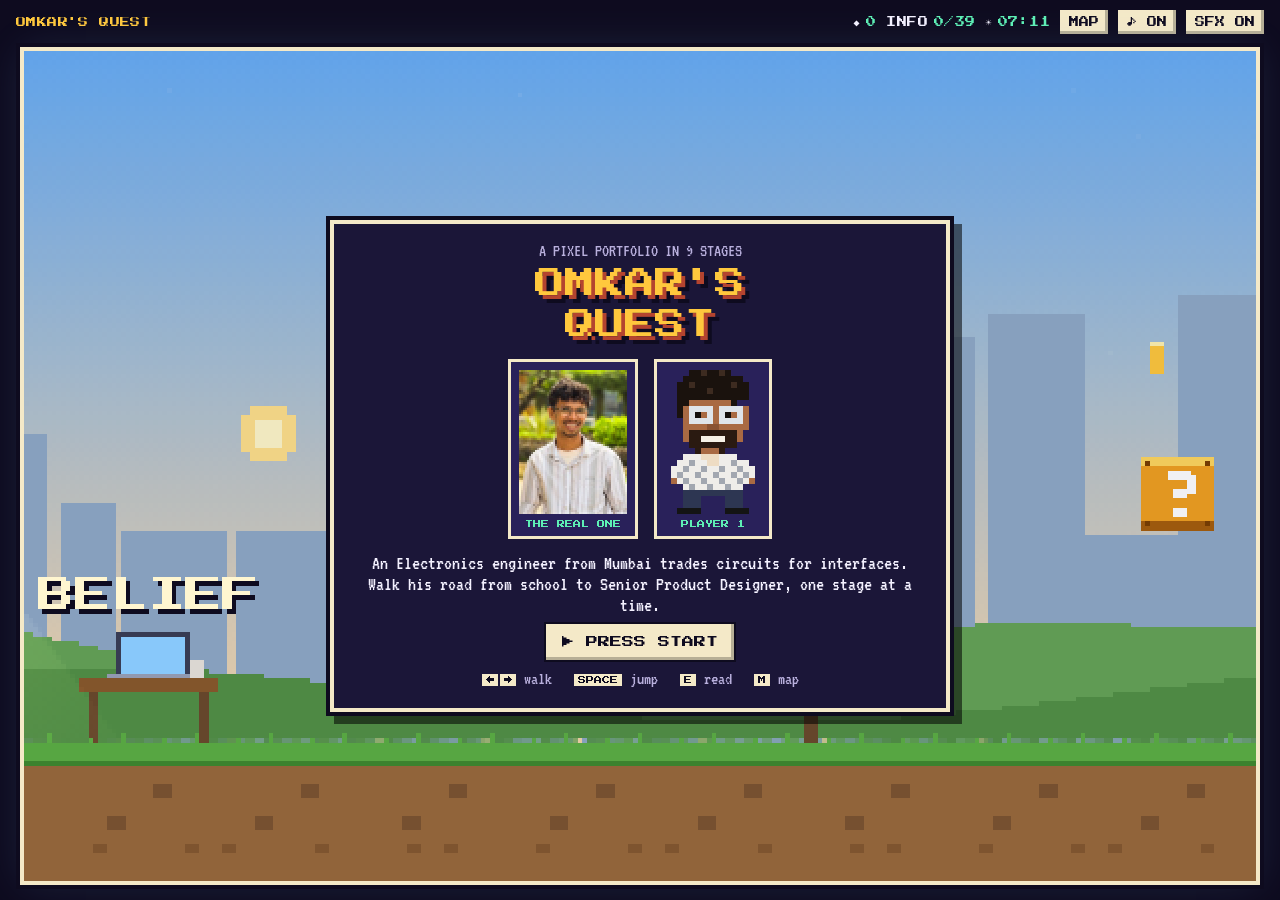
<file: omkario/index.html>
<!doctype html>
<html lang="en">
<head>
<meta charset="utf-8">
<meta name="viewport" content="width=device-width, initial-scale=1, viewport-fit=cover">
<style>html,body{margin:0}</style>
<title>Omkar's Quest</title>
<link rel="preconnect" href="https://fonts.googleapis.com">
<link rel="stylesheet" href="https://fonts.googleapis.com/css2?family=Press+Start+2P&family=VT323&display=swap">
<style>
/* Layout: one full-height arcade screen. HUD strip on top, canvas stage in the middle, touch pad below on phones. */
:root{
  --ink:#0e0b1f; --panel:#1b1638; --panel2:#29215a; --line:#f4e9c8;
  --gold:#ffc83d; --mint:#5ef0b5; --pink:#ff6b9a; --sky:#7cc4ff;
  --txt:#f4f1ff; --mute:#b9b0dd;
  --f-display:"Press Start 2P", "Courier New", monospace;
  --f-body:"VT323", "Courier New", monospace;
  color-scheme:dark;
}
html,body{height:100%}
body{background:var(--ink);color:var(--txt);overflow:hidden;font-family:var(--f-body);font-size:20px}
#app{height:100%;box-sizing:border-box;display:flex;flex-direction:column;gap:8px;
  padding-block:10px;padding-left:max(16px, env(safe-area-inset-left, 0px));padding-right:max(16px, env(safe-area-inset-right, 0px))}
#hud{display:flex;align-items:center;gap:10px;flex-wrap:wrap;font-family:var(--f-display);font-size:10px;letter-spacing:.04em}
#hud .stage{color:var(--gold);flex:1;min-width:0;white-space:nowrap;overflow:hidden;text-overflow:ellipsis}
#hud .stat{display:flex;align-items:center;gap:6px;color:var(--txt)}
#hud .stat b{color:var(--mint);font-weight:400}
.btn{font-family:var(--f-display);font-size:10px;color:var(--ink);background:var(--line);border:0;padding:7px 9px;cursor:pointer;
  box-shadow:inset -3px -3px 0 rgba(0,0,0,.25), 0 0 0 2px var(--ink);}
.btn:hover{background:var(--gold)}
.btn:active{transform:translateY(1px)}
.btn.off{background:#6b6488;color:#1b1638}
button:focus-visible,a:focus-visible{outline:3px solid var(--gold);outline-offset:2px}
#stage{flex:1;min-height:0;position:relative;display:flex;align-items:center;justify-content:center}
#cv{image-rendering:pixelated;image-rendering:crisp-edges;display:block;background:#000;box-shadow:0 0 0 4px var(--line),0 0 0 8px var(--ink),0 0 40px rgba(124,196,255,.15)}
.overlay{position:absolute;inset:0;display:flex;align-items:center;justify-content:center;padding:8px;z-index:5}
.overlay[hidden]{display:none!important}
.panel{background:var(--panel);border:4px solid var(--line);box-shadow:0 0 0 4px var(--ink),8px 8px 0 4px rgba(0,0,0,.55);
  max-width:680px;width:100%;max-height:100%;overflow:auto;box-sizing:border-box;padding:18px 20px}
.panel h2,.panel h3,.panel h4{font-family:var(--f-display);font-weight:400;text-wrap:balance;margin:0}
.panel h2{font-size:16px;line-height:1.5;color:var(--gold)}
.panel h3{font-size:12px;line-height:1.6;color:var(--gold)}
.panel h4{font-size:10px;color:var(--mint);margin-top:14px;margin-bottom:4px;letter-spacing:.05em}
.panel p{margin:8px 0;line-height:1.05}
.panel ul{margin:6px 0;padding-left:20px;line-height:1.05}
.panel li{margin:3px 0}
.panel li::marker{content:"▸ ";color:var(--pink)}
.panel a{color:var(--sky)}
.lead{color:var(--mint)}
.meta{display:flex;flex-wrap:wrap;gap:6px;margin:8px 0}
.chip{font-family:var(--f-display);font-size:8px;padding:5px 7px;background:var(--panel2);color:var(--line);border:2px solid #4b3f8f;letter-spacing:.04em}
.nums{display:grid;grid-template-columns:repeat(auto-fit,minmax(130px,1fr));gap:8px;margin:10px 0}
.nums div{background:var(--panel2);padding:8px 10px;border:2px solid #4b3f8f}
.nums b{display:block;font-family:var(--f-display);font-weight:400;font-size:14px;color:var(--gold);margin-bottom:4px}
.nums span{font-size:18px;color:var(--mute);line-height:1}
.quote{border-left:4px solid var(--pink);padding-left:10px;color:var(--mute)}
.small{color:var(--mute);font-size:18px}

/* title */
#title .panel{text-align:center;max-width:620px}
.logo{font-family:var(--f-display);font-size:clamp(18px,4.2vw,30px);line-height:1.35;color:var(--gold);text-shadow:4px 4px 0 #b4442f, 8px 8px 0 var(--ink);margin:4px 0 6px}
.select{display:flex;gap:16px;align-items:center;justify-content:center;flex-wrap:wrap;margin:14px 0}
.card{background:var(--panel2);border:3px solid var(--line);padding:8px;display:flex;flex-direction:column;align-items:center;gap:6px}
.card canvas{image-rendering:pixelated;display:block}
.card small{font-family:var(--f-display);font-size:8px;color:var(--mint)}
.blink{animation:blink 1s steps(2) infinite}
@keyframes blink{50%{opacity:0}}
.keys{font-size:18px;color:var(--mute);line-height:1.1;margin-top:10px}
.keys kbd{font-family:var(--f-display);font-size:8px;background:var(--line);color:var(--ink);padding:2px 4px;margin:0 1px}

/* dialog */
#dialog .panel{display:grid;grid-template-columns:72px minmax(0,1fr);gap:16px;align-items:start}
#dPortrait{image-rendering:pixelated;width:72px;height:108px;background:var(--panel2);border:3px solid var(--line)}
#dSay{font-family:var(--f-display);font-size:10px;line-height:1.7;color:var(--line);min-height:2.2em}
#dBody{transition:opacity .25s}
#dBody.hide{opacity:0}
.dfoot{display:flex;justify-content:space-between;align-items:center;gap:10px;margin-top:12px;flex-wrap:wrap}
.copyrow{display:flex;align-items:center;gap:8px;flex-wrap:wrap;margin:6px 0}
.copyrow code{font-family:var(--f-body);font-size:22px;background:var(--panel2);padding:2px 8px;user-select:all}
@media (max-width:520px){#dialog .panel{grid-template-columns:1fr} #dPortrait{display:none}}

/* banner */
#banner{position:absolute;left:50%;top:14%;transform:translateX(-50%);z-index:4;pointer-events:none;text-align:center;
  background:rgba(14,11,31,.82);border:3px solid var(--line);padding:10px 16px;max-width:86%;transition:opacity .4s}
#banner.hide{opacity:0}
#banner .n{font-family:var(--f-display);font-size:8px;color:var(--pink);letter-spacing:.1em}
#banner .t{font-family:var(--f-display);font-size:14px;color:var(--gold);margin:6px 0;line-height:1.4}
#banner .s{font-size:19px;color:var(--txt);line-height:1}

/* map */
.zones{display:grid;gap:8px;margin-top:12px}
.zone{display:flex;align-items:center;gap:10px;background:var(--panel2);padding:8px 10px;border:2px solid #4b3f8f}
.zone .zn{font-family:var(--f-display);font-size:8px;color:var(--pink);width:22px}
.zone .zt{flex:1;min-width:0}
.zone .zt b{font-family:var(--f-display);font-weight:400;font-size:9px;color:var(--line);display:block;margin-bottom:3px}
.zone .zt span{color:var(--mute);font-size:17px}
.zone .zc{font-family:var(--f-display);font-size:8px;color:var(--mint);white-space:nowrap}

/* touch pad */
#pad{display:none;justify-content:space-between;align-items:center;gap:12px;user-select:none;-webkit-user-select:none;touch-action:none}
#pad .grp{display:flex;gap:10px}
.pb{width:58px;height:58px;font-family:var(--f-display);font-size:14px;background:var(--panel2);color:var(--line);border:3px solid var(--line);
  box-shadow:0 4px 0 var(--ink);touch-action:none}
.pb.on{background:var(--gold);color:var(--ink);transform:translateY(2px)}
.pb.round{border-radius:50%}
body.touch #pad{display:flex}
@media (prefers-reduced-motion: reduce){.blink{animation:none}#banner{transition:none}}
</style>
</head>
<body>
<div id="app">
  <div id="hud">
    <div class="stage" id="hStage">OMKAR'S QUEST</div>
    <div class="stat" title="Coins collected">◆ <b id="hCoins">0</b></div>
    <div class="stat" title="Story pieces discovered">INFO <b id="hInfo">0/0</b></div>
    <div class="stat" title="Time of day"><span id="hIcon">☀</span> <b id="hClock">07:12</b></div>
    <button class="btn" id="bMap" type="button">MAP</button>
    <button class="btn" id="bMusic" type="button" aria-pressed="true">♪ ON</button>
    <button class="btn" id="bSfx" type="button" aria-pressed="true">SFX ON</button>
  </div>

  <div id="stage">
    <canvas id="cv" width="320" height="180" aria-label="Omkar's Quest game screen"></canvas>
    <div id="banner" class="hide"><div class="n" id="bnN">STAGE 1</div><div class="t" id="bnT"></div><div class="s" id="bnS"></div></div>

    <div class="overlay" id="title">
      <div class="panel">
        <div class="small">A PIXEL PORTFOLIO IN 9 STAGES</div>
        <div class="logo">OMKAR'S<br>QUEST</div>
        <div class="select">
          <div class="card"><canvas id="photoPx" width="54" height="72" style="width:108px;height:144px"></canvas><small>THE REAL ONE</small></div>
          <div class="card"><canvas id="spritePx" width="16" height="24" style="width:96px;height:144px"></canvas><small>PLAYER 1</small></div>
        </div>
        <p>An Electronics engineer from Mumbai trades circuits for interfaces. Walk his road from school to Senior Product Designer, one stage at a time.</p>
        <button class="btn" id="bStart" type="button" style="font-size:12px;padding:12px 16px">▶ PRESS START</button>
        <div class="keys"><kbd>←</kbd><kbd>→</kbd> walk &nbsp; <kbd>SPACE</kbd> jump &nbsp; <kbd>E</kbd> read &nbsp; <kbd>M</kbd> map</div>
      </div>
    </div>

    <div class="overlay" id="dialog" hidden>
      <div class="panel" role="dialog" aria-modal="true" aria-labelledby="dTitle">
        <canvas id="dPortrait" width="16" height="24"></canvas>
        <div>
          <h3 id="dTitle"></h3>
          <div id="dSay"></div>
          <div id="dBody"></div>
          <div class="dfoot"><span class="small" id="dHint">E / ENTER / ESC to close</span><button class="btn" id="dClose" type="button">CLOSE ✕</button></div>
        </div>
      </div>
    </div>

    <div class="overlay" id="map" hidden>
      <div class="panel" role="dialog" aria-modal="true" aria-labelledby="mTitle">
        <h2 id="mTitle">WORLD MAP</h2>
        <p class="small">Warp to any stage. Stars show how much of each stage you've read.</p>
        <div class="zones" id="zones"></div>
        <div class="dfoot"><span class="small">M / ESC to close</span><button class="btn" id="mClose" type="button">CLOSE ✕</button></div>
      </div>
    </div>

    <div class="overlay" id="end" hidden>
      <div class="panel" role="dialog" aria-modal="true" aria-labelledby="eTitle" style="text-align:center">
        <h2 id="eTitle">STAGE CLEAR!</h2>
        <p class="lead">Thanks for playing through my story.</p>
        <div class="nums" id="eNums"></div>
        <p>If you have a problem worth designing for, my inbox is open.</p>
        <div class="copyrow" style="justify-content:center"><code>oomkarsk6@gmail.com</code><button class="btn copy" data-copy="oomkarsk6@gmail.com" type="button">COPY</button></div>
        <p><a href="https://www.linkedin.com/in/omkarkhandalkar/" target="_blank" rel="noopener">LinkedIn</a> · <a href="https://www.behance.net/omkark3" target="_blank" rel="noopener">Behance</a> · <a href="https://www.youtube.com/@omkarskhandalkar" target="_blank" rel="noopener">YouTube</a> · <a href="https://omkarkhandalkar.online/" target="_blank" rel="noopener">Website</a></p>
        <div class="dfoot" style="justify-content:center">
          <button class="btn" id="eMore" type="button">KEEP EXPLORING</button>
          <button class="btn" id="eAgain" type="button">PLAY AGAIN</button>
        </div>
      </div>
    </div>
  </div>

  <div id="pad">
    <div class="grp"><button class="pb" data-k="ArrowLeft" type="button" aria-label="Walk left">◀</button><button class="pb" data-k="ArrowRight" type="button" aria-label="Walk right">▶</button></div>
    <button class="btn" data-k="KeyM" type="button">MAP</button>
    <div class="grp"><button class="pb round" data-k="KeyE" type="button" aria-label="Read">B</button><button class="pb round" data-k="Space" type="button" aria-label="Jump">A</button></div>
  </div>
</div>

<script>
(() => {
"use strict";
const $ = s => document.querySelector(s);
const cv = $('#cv'), cx = cv.getContext('2d');
let VW = 320; const VH = 180;
const G = 150;            // ground surface y
const WORLD = 5600;
const PHOTO = "[data-uri]";
const isTouch = matchMedia('(pointer: coarse)').matches || 'ontouchstart' in window;
if (isTouch) document.body.classList.add('touch');

/* ---------- utils ---------- */
const clamp = (v,a,b) => Math.max(a, Math.min(b, v));
const lerp = (a,b,t) => a + (b-a)*t;
function hex(c){ const n = parseInt(c.slice(1),16); return [n>>16, (n>>8)&255, n&255]; }
function mix(c1,c2,t){ const a=hex(c1), b=hex(c2); return `rgb(${a.map((v,i)=>Math.round(lerp(v,b[i],t))).join(',')})`; }
function rng(seed){ return () => { seed |= 0; seed = seed + 0x6D2B79F5 | 0; let t = Math.imul(seed ^ seed >>> 15, 1 | seed); t = t + Math.imul(t ^ t >>> 7, 61 | t) ^ t; return ((t ^ t >>> 14) >>> 0) / 4294967296; }; }
function R(x,y,w,h,c){ cx.fillStyle = c; cx.fillRect(Math.floor(x), Math.floor(y), w, h); }
function txt(s,x,y,c='#fff',center=true,size=8){
  cx.font = `${size}px "Press Start 2P", monospace`; cx.textBaseline = 'top';
  const w = cx.measureText(s).width; const X = Math.floor(center ? x - w/2 : x);
  cx.fillStyle = '#0e0b1f'; cx.fillText(s, X+1, Math.floor(y)+1);
  cx.fillStyle = c; cx.fillText(s, X, Math.floor(y));
  return w;
}

/* ---------- sprites ---------- */
const BASE = [
"....hhHhhHh.....",
"...hhhhhhhhhh...",
"..hhHhhhhhhHhh..",
"..hhhhhHhhhhhh..",
"..hhhhhhhhhhhh..",
"..hhsssssssh....",
"..hsggggsggggs..",
"..hsgesgsgesgs..",
"...sggggsggggs..",
"...ssssSSsssss..",
"...sbbbbbbbbs...",
"...sbbmmmmbbs...",
"....bbbbbbbb....",
".....bsssb......",
"...wwwtttwww....",
"..wwlwwttwwlww..",
".wwlwwlwwlwwlww.",
".wlwwlwwlwwlwlw.",
".swlwwlwwlwwlws.",
"...wlwwlwwlww...",
"...pppppppppp...",
"...ppp....ppp...",
"...ppp....ppp...",
"..kkkk....kkkk.."];
const legs = {
  idle: null,
  w1: ["...pppppppppp...","...ppp...ppp....","..ppp.....ppp...",".kkkk.....kkkk.."],
  w2: ["...pppppppppp...","....pppppp......",".....pppp.......","....kkkkk......."],
  jump:["...pppppppppp...","..ppp....ppp....",".ppp......ppp...",".kkk.......kkk.."]
};
function frameRows(name){ const r = BASE.slice(); const l = legs[name]; if (l) for (let i=0;i<4;i++) r[20+i] = l[i]; if (name==='jump'){ r[17]="swlwwlwwlwwlwlws"; r[18]="s.wlwwlwwlwwlw.s"; } return r.map(s => s.padEnd(16,'.').slice(0,16)); }
const PAL_OMKAR = {h:'#1a120d',H:'#3d2b20',s:'#a96a43',S:'#8a5333',g:'#dfe4ea',e:'#140f0c',b:'#2a1a11',m:'#f6f1e6',w:'#efede9',l:'#a2a7b0',t:'#eedcc3',p:'#2d3652',k:'#141414'};
const spriteCache = new Map();
function sprite(name, pal=PAL_OMKAR, flip=false, key='o'){
  const id = name+key+flip; if (spriteCache.has(id)) return spriteCache.get(id);
  const c = document.createElement('canvas'); c.width=16; c.height=24; const g = c.getContext('2d');
  frameRows(name).forEach((row,y) => [...row].forEach((ch,x) => { if (ch!=='.' && pal[ch]) { g.fillStyle = pal[ch]; g.fillRect(flip?15-x:x, y, 1, 1); } }));
  spriteCache.set(id, c); return c;
}
const NPC_PALS = {
  codeos:{...PAL_OMKAR,h:'#2b1d14',H:'#2b1d14',s:'#c58b5f',S:'#a66f47',g:'#c58b5f',e:'#140f0c',b:'#c58b5f',m:'#a33',w:'#ff9f43',l:'#e07b22',t:'#ff9f43',p:'#33415c'},
  kotak:{...PAL_OMKAR,h:'#0d0d0d',H:'#3a2a2a',s:'#8d5a3b',S:'#734428',g:'#8d5a3b',b:'#8d5a3b',m:'#a33',w:'#e8414b',l:'#b82a33',t:'#fff',p:'#1f2a44'},
  iete:{...PAL_OMKAR,h:'#3a2416',H:'#5a3a24',s:'#b77a50',S:'#9a5f3a',g:'#333',b:'#b77a50',m:'#a33',w:'#3d7bfd',l:'#2a5bd0',t:'#fff',p:'#22283a'},
  judge:{...PAL_OMKAR,h:'#bdbdbd',H:'#e0e0e0',s:'#a36a44',S:'#87532f',g:'#ffd166',b:'#bdbdbd',m:'#fff',w:'#2c2c38',l:'#3d3d4f',t:'#fff',p:'#1a1a22'}
};

/* ---------- sound ---------- */
const Snd = {
  ctx:null, sfxOn:true, musicOn:true, step:0, next:0, timer:null,
  init(){
    if (this.ctx) { this.ctx.resume && this.ctx.resume(); return; }
    const AC = window.AudioContext || window.webkitAudioContext; if (!AC) return;
    this.ctx = new AC();
    this.master = this.ctx.createGain(); this.master.gain.value = .55; this.master.connect(this.ctx.destination);
    this.sfx = this.ctx.createGain(); this.sfx.gain.value = .7; this.sfx.connect(this.master);
    this.mus = this.ctx.createGain(); this.mus.gain.value = this.musicOn ? .22 : 0; this.mus.connect(this.master);
    this.next = this.ctx.currentTime + .1;
    this.timer = setInterval(() => this.schedule(), 30);
  },
  tone(f, d, type='square', v=.25, f2=0, at=0, dest){
    const c = this.ctx; if (!c) return;
    const t = at || c.currentTime; const o = c.createOscillator(), g = c.createGain();
    o.type = type; o.frequency.setValueAtTime(f, t); if (f2) o.frequency.exponentialRampToValueAtTime(f2, t+d);
    g.gain.setValueAtTime(v, t); g.gain.exponentialRampToValueAtTime(.0001, t+d);
    o.connect(g); g.connect(dest || this.sfx); o.start(t); o.stop(t+d+.03);
  },
  noise(d, v=.2){
    const c = this.ctx; if (!c) return; const len = c.sampleRate*d|0; const buf = c.createBuffer(1,len,c.sampleRate); const ch = buf.getChannelData(0);
    for (let i=0;i<len;i++) ch[i] = (Math.random()*2-1) * (1-i/len);
    const s = c.createBufferSource(); s.buffer = buf; const g = c.createGain(); g.gain.value = v; s.connect(g); g.connect(this.sfx); s.start();
  },
  play(n){
    if (!this.ctx || !this.sfxOn) return; const t = this.ctx.currentTime;
    switch(n){
      case 'jump': this.tone(260,.16,'square',.18,640); break;
      case 'coin': this.tone(988,.07,'square',.16,0,t); this.tone(1319,.22,'square',.16,0,t+.07); break;
      case 'blip': this.tone(520+Math.random()*80,.03,'square',.06); break;
      case 'open': [523,659,784,1047].forEach((f,i)=>this.tone(f,.1,'square',.14,0,t+i*.06)); break;
      case 'close': [784,523].forEach((f,i)=>this.tone(f,.08,'square',.12,0,t+i*.05)); break;
      case 'bump': this.tone(140,.1,'triangle',.35,90); this.noise(.05,.12); break;
      case 'power': [392,523,659,784,1047,1319].forEach((f,i)=>this.tone(f,.09,'square',.13,0,t+i*.05)); break;
      case 'stomp': this.tone(520,.12,'square',.2,120); this.noise(.08,.15); break;
      case 'hurt': this.tone(220,.25,'sawtooth',.18,70); break;
      case 'stage': [659,784,988,1319].forEach((f,i)=>this.tone(f,.14,'triangle',.25,0,t+i*.09)); break;
      case 'warp': this.tone(200,.4,'square',.14,1600); break;
      case 'step': this.tone(90,.03,'triangle',.08); break;
      case 'land': this.noise(.04,.08); break;
      case 'win': [523,523,523,659,784,659,784,1047].forEach((f,i)=>this.tone(f,i===7?.5:.12,'square',.16,0,t+i*.13)); break;
    }
  },
  setMusic(on){ this.musicOn = on; if (this.mus) this.mus.gain.setTargetAtTime(on ? .22 : 0, this.ctx.currentTime, .05); },
  schedule(){
    const c = this.ctx; if (!c || mode === 'title') { if (c) this.next = Math.max(this.next, c.currentTime+.05); return; }
    const night = nightN > .55; const dur = night ? .26 : .2;
    while (this.next < c.currentTime + .15) {
      const s = this.step % 32, pat = night ? MUS.night : MUS.day;
      const m = pat.lead[s]; if (m) this.tone(mf(m), dur*.9, night?'triangle':'square', night?.22:.12, 0, this.next, this.mus);
      if (s % 2 === 0) { const b = pat.bass[s/2]; if (b) this.tone(mf(b), dur*1.8, 'triangle', .3, 0, this.next, this.mus); }
      if (!night && s % 4 === 2) this.tone(1800, .02, 'square', .03, 0, this.next, this.mus);
      this.next += dur; this.step++;
    }
  }
};
const NOTE = {C:0,'C#':1,D:2,'D#':3,E:4,F:5,'F#':6,G:7,'G#':8,A:9,'A#':10,B:11};
function mf(n){ const m = n.match(/^([A-G]#?)(\d)$/); return 440 * Math.pow(2, ((+m[2]+1)*12 + NOTE[m[1]] - 69)/12); }
const MUS = {
  day:{ lead:"E5 G5 C6 G5 E5 G5 A5 G5 F5 A5 C6 A5 G5 E5 C5 D5 E5 G5 C6 G5 E5 G5 A5 B5 C6 B5 A5 G5 F5 D5 C5 -".split(' ').map(x=>x==='-'?0:x),
        bass:"C3 C3 G2 G2 F2 F2 C3 C3 C3 C3 G2 G2 F2 G2 C3 C3".split(' ') },
  night:{ lead:"A4 - C5 - E5 - C5 - G4 - B4 - D5 - B4 - F4 - A4 - C5 - A4 - E4 - G#4 - B4 - E5 -".split(' ').map(x=>x==='-'?0:x),
        bass:"A2 A2 E2 E2 G2 G2 D2 D2 F2 F2 C3 C3 E2 E2 E2 E2".split(' ') }
};

/* ---------- world data ---------- */
const ZONES = [
  {x:0,    name:"MUMBAI · HOME",   sub:"Mumbai, Maharashtra. An engineer with a designer's soul wakes up."},
  {x:600,  name:"POWER-UP ALLEY",  sub:"Every hero needs power-ups. Jump and bonk the ? blocks."},
  {x:1150, name:"THE ACADEMY",     sub:"Before pixels, there were circuits."},
  {x:1800, name:"CAREER ROAD",     sub:"Every role added a layer: strategy, systems, scale."},
  {x:2600, name:"PROJECT ARCADE",  sub:"Problems solved, products shipped. Pick a cabinet."},
  {x:3300, name:"LENS GALLERY",    sub:"Photography is the core of my visual language."},
  {x:3900, name:"THE STUDIO",      sub:"Videos that teach, stories that resonate."},
  {x:4450, name:"BEYOND THE DESK", sub:"Teaching, building, showing up."},
  {x:5100, name:"THE INBOX",       sub:"Got a problem worth designing for? Reach the flag."}
];
const L = (u,t) => `<a href="${u}" target="_blank" rel="noopener">${t}</a>`;
const chips = a => `<div class="meta">${a.map(x=>`<span class="chip">${x}</span>`).join('')}</div>`;
const nums = a => `<div class="nums">${a.map(([b,s])=>`<div><b>${b}</b><span>${s}</span></div>`).join('')}</div>`;
const copy = v => `<div class="copyrow"><code>${v}</code><button class="btn copy" data-copy="${v}" type="button">COPY</button></div>`;

const objs = [], plats = [], coins = [], bugs = [], lamps = [];
function O(o){ o.found = false; o.bump = 0; if (o.kind === 'sign') o.w = o.label.length*8 + 8; objs.push(o); return o; }
const INFO = o => O({...o, info:true});

// Stage 1 · Home
O({kind:'house', x:20, w:64});
INFO({kind:'sign', x:120, w:30, label:'START', stage:0, title:"WELCOME, PLAYER", say:"Hey! I'm Omkar. Welcome to my world.",
 html:`<p class="lead">Omkar Khandalkar · Senior Product Designer · Mumbai</p>
 <p>Electronics/Telecom engineer who traded circuits and antennas for digital interfaces. I craft thoughtful AI experiences through research, accessibility, and storytelling, bridging humans, technology, and intelligent systems.</p>
 ${chips(['OPEN TO NEW OPPORTUNITIES'])}
 <h4>HOW TO PLAY</h4><ul><li>← → or A / D to walk</li><li>↑, W or Space to jump</li><li>E or Enter to read signs, doors and machines</li><li>M opens the map so you can warp between stages</li></ul>
 <p>Walk right. Each stage tells part of my story. Collect coins, squash legacy bugs, and watch the sky turn from day to night and back.</p>`});
INFO({kind:'bot', x:250, w:14, label:'OMKIII', stage:0, title:"OMKIII · AI SIDEKICK", say:"Beep boop! I'm Omkiii, Omkar's AI sidekick.", pal:'bot',
 html:`<p>I promise to know more than his LinkedIn bio. The short version:</p>
 <ul><li>Product Designer from Mumbai with an engineering backbone and a designer's soul.</li>
 <li>Works where behavioural psychology, systems thinking, and visual craft meet, where products stop being tools and start becoming habits.</li>
 <li>Leads UX and visual design for <b>Quantum</b> at <b>Zeus Learning</b>, an enterprise LMS and CMS.</li>
 <li>Founded <b>CodeOS</b>, an edtech initiative with 1000+ students mentored and 25+ bootcamps.</li></ul>
 <p class="small">Keep walking. The sign ahead has the full story.</p>`});
INFO({kind:'sign', x:400, w:30, label:'ABOUT', stage:0, title:"DESIGN IS HOW I DECODE THE WORLD", say:"Here's who I am, in my own words.",
 html:`<p>I'm a Product Designer from Mumbai with an engineering backbone and a designer's soul. My work sits at the intersection of behavioural psychology, systems thinking, and visual craft, where products stop being tools and start becoming habits.</p>
 <p>At Zeus Learning, I lead UX and visual design for Quantum, an enterprise LMS and CMS. I turn complex academic workflows into flows so intuitive that users don't notice the design at all.</p>
 <p>Outside the product world, I founded CodeOS, an edtech initiative that mentors students, runs bootcamps, and has built a community on YouTube.</p>`});
INFO({kind:'desk', x:500, w:30, label:'BELIEF', stage:0, title:"WHAT I BELIEVE", say:"One idea shapes every design decision I make.",
 html:`<p class="quote">Education should be a universal right, not a privilege.</p>
 <p>That conviction shapes every accessibility audit and inclusive design decision I make. All my work at Zeus Learning is WCAG-compliant, with heuristic evaluations every sprint, and I built AccessIQ to make accessibility audits readable for whole teams.</p>`});

// Stage 2 · Skills
INFO({kind:'sign', x:630, w:34, label:'SKILLS', stage:1, title:"POWER-UP ALLEY", say:"Four skills, four blocks. Jump into them from below!",
 html:`<p>Each <b>?</b> block holds one thing I bring to a team. Stand under a block and jump so your head hits it, or stand under it and press E.</p>`});
const SK = [
 ['UX DESIGN', "Research first, pixels second.", `<p>Research-led, human-centred experiences built from real behaviour, not assumptions.</p><ul><li>User interviews, surveys, competitive analysis, and cognitive load mapping</li><li>Personas, journeys, information architecture, wireframes</li><li>Moderated usability testing and iteration (Maze)</li></ul>`],
 ['VISUAL & UI', "Beautiful, accessible, buildable.", `<p>High-fidelity interfaces that are beautiful, accessible, and technically grounded.</p><ul><li>Visual standards and interaction patterns for enterprise LMS/CMS</li><li>Responsive design from 1920px down to 768px, every breakpoint and edge case</li><li>WCAG-compliant work, Figma component systems</li></ul>`],
 ['FRONTEND DEV', "I prototype in code.", `<p>I prototype in code (React, HTML, CSS) so handoff is never lost in translation.</p>${chips(['REACT','NEXT.JS','TAILWIND','HTML/CSS','OPENAI API','VERCEL'])}<p>I built the MAI Labs website end to end and the AccessIQ tool myself.</p>`],
 ['CONTENT', "Stories are design too.", `<p>Photography, podcasts, and video storytelling as an extension of design thinking.</p>${nums([['125K+','YouTube views'],['30+','Podcast episodes']])}`]
];
SK.forEach((s,i) => { const o = INFO({kind:'block', x:730+i*72, y:G-62, w:16, stage:1, title:s[0], say:s[1], html:s[2], icon:i}); plats.push({x:o.x, y:o.y, w:16, block:o}); });

// Stage 3 · Academy
INFO({kind:'school', x:1200, w:76, h:48, label:'SSC', stage:2, door:true, title:"SSC · 2006 – 2016", say:"Where it all started.",
 html:`<p class="lead">Sau. Naline Yashwantrao Dode Vidyalay, Mumbai</p>${chips(['JUN 2006 – APR 2016'])}${nums([['89.20%','SSC score']])}`});
INFO({kind:'college', x:1350, w:96, h:62, label:'VAZE', stage:2, door:true, title:"HSC SCIENCE · 2016 – 2018", say:"Science stream. Physics, maths, and a lot of curiosity.",
 html:`<p class="lead">Kelkar Education Trust's V.G. Vaze College of Science, Mumbai</p>${chips(['JUN 2016 – FEB 2018','SCIENCE'])}${nums([['69.38%','HSC score']])}`});
INFO({kind:'rait', x:1530, w:156, h:84, label:'RAIT', stage:2, door:true, title:"B.E. ELECTRONICS & TELECOM", say:"Four years of circuits, antennas... and my first interfaces.",
 html:`<p class="lead">D Y Patil's Ramrao Adik Institute of Technology (Mumbai University), Navi Mumbai</p>${chips(['AUG 2019 – MAY 2023','EXTC'])}
 ${nums([['8.89/10','CGPA'],['VICE CHAIR','IETE RAIT']])}
 <ul><li>Organised the Internal Smart India Hackathon</li><li>Conducted Python and Java workshops</li><li>Represented the college at eYantra, a national robotics competition</li></ul>`});

// Stage 4 · Career
INFO({kind:'office', x:1860, w:84, h:56, label:'ORGANIC', stage:3, door:true, title:"UX DESIGNER · INTERN", say:"Level 1: my first design job.",
 html:`<p class="lead">Organic Signal Media Services · Mumbai</p>${chips(['JAN 2023 – APR 2023'])}<ul><li>Designed interfaces and interaction flows for digital products</li><li>Built clickable Figma prototypes and worked with developers through handoff</li></ul>`});
INFO({kind:'mai', x:2020, w:84, h:62, label:'MAI LABS', stage:3, door:true, title:"UI DEVELOPER · CONSULTANT", say:"Level 2: design that ships as code.",
 html:`<p class="lead">MAI Labs · Remote</p>${chips(['JUN 2023 – AUG 2023'])}<ul><li>Built the complete company website with Next.js and Tailwind CSS</li><li>Reusable component library and API-integrated forms</li><li>Lighthouse scores of 90+</li></ul>`});
O({kind:'tower', x:2190, w:132, h:124, label:'ZEUS LEARNING'});
INFO({kind:'door', x:2230, w:16, baseY:G, stage:3, title:"ASSOCIATE UI/UX DESIGNER", say:"Level 3: Zeus Learning, ground floor.",
 html:`<p class="lead">Zeus Learning · Mumbai</p>${chips(['AUG 2023 – JUN 2025'])}<ul><li>End-to-end UX ownership across multiple LMS and CMS modules</li><li>Redesigned core flows with modern patterns and resolved years of legacy debt</li><li>Responsive design from 1920px to 768px, every breakpoint, every edge case</li><li>The full spectrum: IA, wireframes, high-fidelity mockups, interactive prototypes</li><li>All work WCAG-compliant, with heuristic evaluations every sprint</li></ul>
 <p class="small">Psst: the promotion is upstairs. Use the ledges on the right.</p>`});
INFO({kind:'door', x:2296, w:16, baseY:G-80, stage:3, gold:true, title:"SENIOR PRODUCT DESIGNER", say:"You climbed up! This is where I am now.",
 html:`<p class="lead">Zeus Learning · Mumbai</p>${chips(['JUL 2025 – PRESENT','PROMOTED'])}
 
 <ul><li>Promoted to lead design strategy for enterprise-scale LMS and CMS platforms</li><li>Mentoring junior designers: direction, critique, quality, growth</li><li>Primary design point of contact for developers and QA engineers</li><li>Led a full-scale UI revamp, defining new visual standards and interaction patterns</li><li>Working with product leadership to align design with the long-term roadmap</li></ul>`});
plats.push({x:2290, y:G-80, w:56}, {x:2366, y:G-42, w:30});
INFO({kind:'sign', x:2410, w:40, label:'GO UP!', stage:3, title:"HOW TO GET PROMOTED", say:"Jump onto the ledge, then onto the balcony.",
 html:`<p>The ground-floor door is my first two years at Zeus Learning. The gold door on the balcony is the promotion to Senior Product Designer.</p><p>Jump onto the small ledge, then jump left onto the balcony.</p>`});

// Stage 5 · Projects
const PROJ = [
 {label:'CLIO', c:'#3ddc97', title:"CLIO AI INVESTMENT ASSISTANT", say:"Dense financial data, made human.",
  html:`${chips(['FINTECH','DATA VIZ','AI FEATURE'])}${chips(['PRODUCT DESIGNER','CONCEPT WEB APP','2 WEEKS','FIGMA'])}
  <p><b>Brief:</b> design a portfolio feature that makes complex financial data understandable for novice investors without dumbing it down for experienced ones.</p>
  <p class="quote">"When I open my portfolio I see a wall of numbers and feel like I'm missing something. I just close the app."</p>
  <h4>PROBLEM</h4><ul><li>14+ data points on one screen with no hierarchy</li><li>Trade recommendations with no rationale</li><li>Jargon-heavy risk scores like "Beta 1.4"</li></ul>
  <h4>RESEARCH</h4><ul><li>12 novice and 6 experienced investor interviews</li><li>Competitive analysis of 5 platforms including Zerodha, Groww, and Robinhood</li><li>Cognitive load mapping with timed tasks</li></ul>
  <h4>PROCESS</h4><ul><li>Personas "Curious Priya" and "Confident Raj"</li><li>Progressive disclosure: health score, today's change, one action nudge</li><li>AI Smart Trade with plain-language rationale and "what if" framing</li><li>Annotated charts and two rounds of Maze testing with 8 participants</li></ul>
  ${nums([['+40%','Dashboard comprehension'],['89%','Task completion, up from 54%']])}
  <p>${L('https://www.behance.net/gallery/231258555/Clio-AI-Investment-Assistant-Feature-Case-Study','View the case study on Behance →')}</p>`},
 {label:'QNTM', c:'#7c9cff', title:"QUANTUM VIRTUAL CLASSROOM", say:"A live class that feels like part of the course.",
  html:`${chips(['EDTECH','ZOOM INTEGRATION','TEACHER TOOLS'])}${chips(['SENIOR PRODUCT DESIGNER','QUANTUM LMS','6 MONTHS'])}
  <p><b>Brief:</b> one reliable place inside Quantum LMS for teachers to plan, launch, manage, record, and review live online classes.</p>
  <h4>PROBLEM</h4><ul><li>Zoom links created and shared by hand</li><li>Scheduling disconnected from the course</li><li>Attendance hard to track; recordings not linked to the class</li><li>No single student view for upcoming, live, and recorded sessions</li></ul>
  <h4>APPROACH</h4><ul><li><b>Organise:</b> create a session from the course with topic, agenda, time, and learners</li><li><b>Connect:</b> launch Zoom from Quantum with no separate link</li><li><b>Continue:</b> attendance, recordings, notes, and replays stay attached to the session</li></ul>
  ${nums([['1','LMS-native class workflow'],['360°','Class history from schedule to replay']])}
  <p class="small">Designs are confidential under NDA.</p>`},
 {label:'TRYFIT', c:'#ff6b9a', title:"TRYFIT SHOPPING APP", say:"\"Will it fit?\" Let's take the fear out of that question.",
  html:`${chips(['E-COMMERCE','MOBILE UX','USER RESEARCH'])}${chips(['UX DESIGNER & RESEARCHER','iOS','6 WEEKS'])}
  <p>TryFit brings the in-store trial to online fashion. Schedule delivery of up to three items, try them at home while the delivery partner waits, then buy or return on the spot.</p>
  <h4>RESEARCH</h4><ul><li>In-depth interviews, focus groups, and a survey</li><li>Personas: Tejas Jadhav, 24, software developer, and Arjun Patel, 30, DevOps engineer</li><li>Hygiene came up as the main concern</li></ul>
  ${nums([['90%','Liked the concept'],['80%','Want scheduled delivery'],['76%','Say instant returns help']])}
  <h4>LEARNINGS</h4><ul><li>Confidence comes from physical confirmation</li><li>Convenience must include timing</li><li>Instant returns reduce friction</li><li>Trust needs a hygiene answer</li></ul>
  <p>${L('https://www.behance.net/gallery/209155525/UX-Case-Study-Shopping-App','View the case study on Behance →')}</p>`},
 {label:'MAI', c:'#ffc83d', title:"MAI LABS COMPANY WEBSITE", say:"A design that doesn't reach code is just a hypothesis.",
  html:`${chips(['FRONTEND','NEXT.JS','TAILWIND CSS'])}${chips(['UI DEVELOPER & CONSULTANT','WEB','3 MONTHS'])}
  <p><b>Brief:</b> design and develop the whole MAI Labs website, fully responsive and fast, on a component system the team could maintain after handoff.</p>
  <p class="quote">"Every time we try to update the site, something else breaks. We've just stopped updating it."</p>
  <h4>PROCESS</h4><ul><li>Codebase audit, 3 stakeholder interviews, component inventory</li><li>Component system first, then Next.js App Router and Tailwind</li><li>API-integrated forms with validation and structured emails</li><li>Lighthouse audits, WebP assets, testing in Chrome, Safari, Firefox, and Edge</li></ul>
  ${nums([['94','Lighthouse performance, up from 41'],['100','Lighthouse accessibility'],['<1.8s','First paint on 4G']])}
  <p>${L('https://mai-website-nldxkgar8-sakshi1520s-projects.vercel.app/','Visit the website →')}</p>`},
 {label:'A11Y', c:'#5ef0b5', title:"ACCESSIQ WCAG SUMMARISER", say:"Accessibility audits are only useful if teams can read them.",
  html:`${chips(['ACCESSIBILITY','AI TOOL','SIDE PROJECT'])}${chips(['DESIGNER & DEVELOPER','FIGMA','REACT','OPENAI API','TAILWIND'])}
  <p>AccessIQ translates WCAG 2.1 findings into plain language, so designers and developers know what to fix.</p>
  <p class="quote">"We got an audit back with 47 issues. I read the first three, had no idea what they meant practically, and forwarded it to a developer who also had no idea."</p>
  <h4>RESEARCH</h4><ul><li>8 product designer interviews</li><li>2 certified accessibility specialists consulted</li><li>12 real audit reports analysed</li></ul>
  <h4>FEATURES</h4><ul><li>Plain-language library of every Level A and AA criterion</li><li>AI layer that maps raw audit output to an action plan</li><li>Separate designer and developer views</li><li>Severity and user-impact scoring, shareable reports</li></ul>
  ${nums([['<3 min','Raw audit to action plan'],['100','Lighthouse accessibility score']])}
  <p>${L('https://accessiq-codeos.netlify.app/','Visit AccessIQ →')}</p>`}
];
PROJ.forEach((p,i) => INFO({kind:'arcade', x:2670+i*100, w:22, stage:4, ...p}));
INFO({kind:'sign', x:3180, w:30, label:'MORE', stage:4, title:"BONUS LEVELS ON BEHANCE", say:"Two more case studies, hidden on Behance.",
 html:`<ul><li>${L('https://www.behance.net/gallery/229228627/Amazon-Assure-Prodcut-Feature-Case-Study','Amazon Assure · product feature case study')}</li><li>${L('https://www.behance.net/gallery/173062333/CodeValutThe-ultimate-companion-for-your-interviews','CodeVault · an interview prep companion')}</li><li>${L('https://www.behance.net/omkark3','Full Behance profile')}</li></ul>`});

// Stage 6 · Gallery
const PHOTOS = [
 ['sunset','SUNSET, VASAI FORT','Landscape'],['fly','HOUSEFLY','Macro'],['portrait','PORTRAIT','Portrait'],
 ['stork','PAINTED STORK, SEAWOOD','Landscape · wildlife'],['temple','GHONDESHWAR TEMPLE, NASHIK','Architectural'],['visarjan','GANPATI VISARJAN','Street']
];
O({kind:'wall', x:3330, w:540});
PHOTOS.forEach((p,i) => INFO({kind:'frame', scene:p[0], x:3352+i*86, w:36, stage:5, title:p[1], say:`${p[2]} photography.`,
 html:`${chips([p[2].toUpperCase()])}<p>Photography remains the core of my visual language. The rest of my creative work extends the same curiosity through composition, texture, mood, and storytelling.</p><p class="small">See more on ${L('https://www.instagram.com/hey.omyya/','Instagram')}.</p>`}));

// Stage 7 · Studio
INFO({kind:'mic', x:3980, w:20, label:'PODCAST', stage:6, title:"THE PODCAST", say:"On air: conversations with people building cool things.",
 html:`<p>A conversation series with industry experts and thought leaders on design, technology, and personal growth: building products, careers in tech, and making an impact.</p>
 <h4>EPISODES</h4><ul><li>${L('https://youtu.be/oApycQg4BUY','Placements, Relationship Life @IIM Mumbai')}</li><li>${L('https://youtu.be/ms0Bptugxpw','Drones, DGCA and Content Creation')}</li><li>${L('https://youtu.be/DKhW_Z3maAE','AI vs Educator ft. Professor Saurav Ghag')}</li></ul>`});
INFO({kind:'camera', x:4130, w:20, label:'VLOGS', stage:6, title:"THE VLOGS", say:"Rolling! Cultural journeys across Maharashtra.",
 html:`<p>Vlogs exploring Maharashtra's diverse landscapes and cultures.</p><ul><li>${L('https://www.youtube.com/watch?v=h0UtWpyLZw8','Vlog 1')}</li><li>${L('https://www.youtube.com/watch?v=CgInSPp5UUk','Vlog 2')}</li><li>${L('https://www.youtube.com/watch?v=gpGIIra-_ns','Vlog 3')}</li></ul>`});
INFO({kind:'tv', x:4290, w:34, label:'CHANNEL', stage:6, title:"THE CHANNEL", say:"Exploring ideas, from tech insights to cultural journeys.",
 html:`${nums([['125K+','YouTube views'],['30+','Podcast episodes']])}<p>${L('https://www.youtube.com/@omkarskhandalkar','Subscribe on YouTube →')}</p><p>${L('https://www.instagram.com/hey.omyya/','Follow @hey.omyya on Instagram →')}</p>`});

// Stage 8 · Beyond
const BEY = [
 ['codeos','CODEOS','CODEOS SKILL DEVELOPMENT BOOTCAMPS',"Thanks for the bootcamp, Omkar sir!",
  `${chips(['WORKSHOP','2021 – 2024','FOUNDER'])}<p>Mentoring sessions, workshops, and educational programs for underserved students, empowering them with digital skills and career guidance.</p>${nums([['1000+','Students'],['25+','Workshops & bootcamps']])}`],
 ['kotak','KOTAK','KOTAK EDUCATION FOUNDATION',"Our mentor came back again this year!",
  `${chips(['CSR','2022 – PRESENT'])}<p>Mentoring sessions, workshops, and educational programs for students from underserved communities, building digital skills and giving career guidance.</p>${nums([['MULTIPLE','Venues'],['KOTAK & RAIT','Partners']])}`],
 ['iete','IETE','IETE RAIT · VICE CHAIRMAN',"Remember eYantra? We were finalists!",
  `${chips(['COLLEGE','2019 – 2023'])}<p>Organised the Internal Smart India Hackathon, ran Python and Java workshops, and represented the college at eYantra, a national-level robotics competition.</p>${nums([['NATIONAL','Representation'],['FINALIST','eYantra']])}`],
 ['judge','JUDGE','JUDGE · DYP RAIT DESIGN HACKATHON',"Your feedback on our prototype really helped.",
  `${chips(['JUDGE','DYP RAIT'])}<p>Judged the DYP RAIT Design Hackathon, evaluating student teams and giving feedback on design thinking, prototyping, and presentations.</p>`]
];
BEY.forEach((b,i) => INFO({kind:'npc', pal:b[0], x:4520+i*140, w:16, label:b[1], stage:7, title:b[2], say:b[3], html:b[4]}));
INFO({kind:'sign', x:5040, w:34, label:'SCORE', stage:7, title:"IMPACT SCOREBOARD", say:"High score, so far.",
 html:`${nums([['1000+','Students directly mentored'],['25+','Workshops & bootcamps'],['125K+','YouTube views'],['30+','Podcast episodes']])}`});

// Stage 9 · Contact
INFO({kind:'postbox', x:5170, w:16, label:'MAIL', stage:8, title:"GET IN TOUCH", say:"Whether you're building from scratch or fixing something broken, my inbox is open.",
 html:`<h4>EMAIL</h4>${copy('oomkarsk6@gmail.com')}<h4>PHONE</h4>${copy('+91 8169191669')}<h4>LOCATION</h4><p>Mumbai, Maharashtra, India</p>`});
INFO({kind:'sign', x:5290, w:34, label:'SOCIAL', stage:8, title:"FIND ME ONLINE", say:"Pick your platform.",
 html:`<ul><li>${L('https://www.linkedin.com/in/omkarkhandalkar/','LinkedIn · linkedin.com/in/omkarkhandalkar')}</li><li>${L('https://www.behance.net/omkark3','Behance · behance.net/omkark3')}</li><li>${L('https://www.youtube.com/@omkarskhandalkar','YouTube · @omkarskhandalkar')}</li><li>${L('https://www.instagram.com/hey.omyya/','Instagram · @hey.omyya')}</li><li>${L('https://omkarkhandalkar.online/','Website · omkarkhandalkar.online')}</li></ul>`});
const FLAG = O({kind:'flag', x:5460, w:10});

// platforms, coins, bugs, lamps
function coinRow(x,y,n,gap=14){ for (let i=0;i<n;i++) coins.push({x:x+i*gap, y, taken:false}); }
coinRow(170,G-30,3); coinRow(320,G-30,4);
SK.forEach((s,i)=>coinRow(733+i*72, G-84, 1));
plats.push({x:1290,y:G-38,w:36},{x:1460,y:G-50,w:40});
coinRow(1294,G-52,3,10); coinRow(1464,G-64,3,12);
coinRow(1955,G-28,4); coinRow(2120,G-28,3);
coinRow(2372,G-58,2,12); coinRow(2296,G-98,3,12);
plats.push({x:2730,y:G-44,w:34},{x:2930,y:G-44,w:34});
coinRow(2734,G-58,3,10); coinRow(2934,G-58,3,10); coinRow(3110,G-28,3);
coinRow(3360,G-20,10,48);
plats.push({x:4040,y:G-40,w:40},{x:4200,y:G-56,w:40});
coinRow(4046,G-54,3,12); coinRow(4206,G-70,3,12);
coinRow(4580,G-28,3); coinRow(4860,G-28,3);
coinRow(5220,G-30,3); coinRow(5360,G-30,4);
[[1290,1340],[1700,1790],[2120,2180],[3420,3560],[3640,3780],[4590,4650],[4870,4930]].forEach(([a,b]) => bugs.push({x:a,x1:a,x2:b,dir:1,alive:true,t:0,dead:0}));
for (let x=180; x<WORLD; x+=300) lamps.push(x);
const TOTAL_INFO = objs.filter(o=>o.info).length;

/* ---------- parallax generation ---------- */
const r1 = rng(7), skyline = [];
for (let x=0; x<WORLD*0.3+600;) { const w = 12+Math.floor(r1()*22), h = 22+Math.floor(r1()*58); const win=[]; for (let wy=4; wy<h-4; wy+=5) for (let wx=3; wx<w-3; wx+=4) if (r1()<.35) win.push([wx,wy]); skyline.push({x,w,h,win}); x += w + Math.floor(r1()*4); }
const r2 = rng(11), stars = Array.from({length:70}, () => ({x:r2()*2000, y:r2()*110, b:r2()}));
const r3 = rng(3), clouds = Array.from({length:14}, () => ({x:r3()*3000, y:12+r3()*50, w:24+Math.floor(r3()*30)}));

/* ---------- day / night ---------- */
const CYCLE = 120;                    // seconds for a full day
let phase = .30, nightN = 0;
const SKY = [[0,'#0b1030','#1c2452'],[.22,'#29295c','#b65f7a'],[.30,'#6aaef5','#ffd6a0'],[.38,'#4fa6f7','#c4e8ff'],[.64,'#4fa6f7','#c4e8ff'],[.73,'#4651a0','#ff8c50'],[.81,'#1e1f50','#6d3b6c'],[.9,'#0b1030','#1c2452'],[1,'#0b1030','#1c2452']];
const DARK = [[0,1],[.22,.8],[.30,.12],[.36,0],[.66,0],[.74,.35],[.82,.85],[.9,1],[1,1]];
function keyed(arr, p){ for (let i=0;i<arr.length-1;i++){ const a=arr[i], b=arr[i+1]; if (p>=a[0] && p<=b[0]) return [a,b,(p-a[0])/(b[0]-a[0])]; } return [arr[0],arr[0],0]; }
function skyAt(p){ const [a,b,t] = keyed(SKY,p); return [mix(a[1],b[1],t), mix(a[2],b[2],t)]; }
function darkAt(p){ const [a,b,t] = keyed(DARK,p); return lerp(a[1],b[1],t); }

/* ---------- state ---------- */
let mode = 'title';
const P = {x:40, y:G-24, vx:0, vy:0, face:1, ground:true, coyote:0, anim:0, hurt:0, stepT:0};
let camX = 0, coinCount = 0, foundCount = 0, zoneIdx = -1, startTime = 0, ended = false, attract = 0, jumpBuf = 0;
const keys = {}; const parts = []; const lights = [];
let near = null;

/* ---------- input ---------- */
const JUMP = ['Space','ArrowUp','KeyW'], ACT = ['KeyE','Enter','KeyX'];
function press(code){
  if (mode === 'title') { if (['Enter','Space','KeyE'].includes(code)) start(); return; }
  if (mode === 'dialog') { if ([...ACT,'Escape','Space'].includes(code)) closeDialog(); return; }
  if (mode === 'map') { if (['Escape','KeyM'].includes(code)) closeMap(); return; }
  if (mode === 'end') { if (code==='Escape') closeEnd(); return; }
  if (JUMP.includes(code)) jumpBuf = 8;
  else if (ACT.includes(code)) interact();
  else if (code === 'KeyM') openMap();
}
addEventListener('keydown', e => {
  if (e.target.closest && e.target.closest('a,button') && (e.code==='Enter'||e.code==='Space') && mode!=='play') return;
  if (['Space','ArrowUp','ArrowDown','ArrowLeft','ArrowRight'].includes(e.code) && mode!=='dialog' && mode!=='map' && mode!=='end') e.preventDefault();
  if (e.code==='Space' && mode==='dialog') e.preventDefault();
  const was = keys[e.code]; keys[e.code] = true; if (!was && !e.repeat) press(e.code);
});
addEventListener('keyup', e => { keys[e.code] = false; });
addEventListener('blur', () => { for (const k in keys) keys[k] = false; });
document.querySelectorAll('[data-k]').forEach(b => {
  const k = b.dataset.k;
  const down = e => { e.preventDefault(); Snd.init(); b.classList.add('on'); if (!keys[k]) { keys[k] = true; press(k); } };
  const up = e => { e.preventDefault(); b.classList.remove('on'); keys[k] = false; };
  b.addEventListener('pointerdown', down); b.addEventListener('pointerup', up); b.addEventListener('pointercancel', up); b.addEventListener('pointerleave', up);
});
const L_ = () => keys.ArrowLeft || keys.KeyA, R_ = () => keys.ArrowRight || keys.KeyD, J_ = () => JUMP.some(k => keys[k]);

/* ---------- UI ---------- */
const dlg = $('#dialog'), dSay = $('#dSay'), dBody = $('#dBody'); let typer = null, typing = '';
function portraitFor(o){
  const pc = $('#dPortrait'), g = pc.getContext('2d'); g.clearRect(0,0,16,24);
  if (o.kind === 'npc') g.drawImage(sprite('idle', NPC_PALS[o.pal], false, o.pal), 0, 0);
  else if (o.kind === 'bot') { drawBot(g, 1, 6, 0); }
  else g.drawImage(sprite('idle'), 0, 0);
}
function openDialog(o){
  mode = 'dialog'; Snd.play('open');
  if (!o.found) { o.found = true; foundCount++; coinCount += 3; burst(o.x + o.w/2, (o.kind==='block'?o.y:(o.baseY ?? G)) - 30, '#ffc83d'); updateHud(); }
  portraitFor(o);
  $('#dTitle').textContent = o.title;
  dBody.innerHTML = o.html; dBody.classList.add('hide');
  $('#dHint').textContent = isTouch ? 'Tap B or CLOSE' : 'E / ENTER / ESC to close';
  dlg.hidden = false; typing = o.say; dSay.textContent = ''; let i = 0;
  clearInterval(typer);
  typer = setInterval(() => { i++; dSay.textContent = typing.slice(0,i); if (i%2===0) Snd.play('blip'); if (i >= typing.length) { clearInterval(typer); typer = null; dBody.classList.remove('hide'); } }, 22);
  setTimeout(() => $('#dClose').focus({preventScroll:true}), 30);
}
function closeDialog(){
  if (typer) { clearInterval(typer); typer = null; dSay.textContent = typing; dBody.classList.remove('hide'); return; }
  dlg.hidden = true; mode = 'play'; Snd.play('close'); cv.focus && cv.focus();
  if (foundCount === TOTAL_INFO && !ended) showBanner('★ 100% ★', 'STORY COMPLETE', 'You read every piece of my story. Now head for the flag!');
}
$('#dClose').onclick = closeDialog;
document.addEventListener('click', e => {
  const b = e.target.closest('.copy'); if (!b) return;
  const v = b.dataset.copy;
  const done = ok => { b.textContent = ok ? 'COPIED!' : 'SELECT IT'; Snd.play(ok?'coin':'blip'); setTimeout(()=> b.textContent='COPY', 1400); if (!ok) { const r = document.createRange(); r.selectNodeContents(b.previousElementSibling); const s = getSelection(); s.removeAllRanges(); s.addRange(r); } };
  try { navigator.clipboard.writeText(v).then(()=>done(true), ()=>done(false)); } catch(_) { done(false); }
});
function openMap(){
  mode = 'map'; Snd.play('open');
  $('#zones').innerHTML = ZONES.map((z,i) => { const its = objs.filter(o=>o.info && o.stage===i); const f = its.filter(o=>o.found).length;
    return `<div class="zone"><span class="zn">${String(i+1).padStart(2,'0')}</span><div class="zt"><b>${z.name}</b><span>${z.sub}</span></div><span class="zc">${'★'.repeat(f)}${'☆'.repeat(its.length-f)}</span><button class="btn" data-warp="${i}" type="button">WARP</button></div>`; }).join('');
  $('#map').hidden = false; setTimeout(()=> { const b = $('#zones .btn'); b && b.focus({preventScroll:true}); }, 30);
}
function closeMap(){ $('#map').hidden = true; mode = 'play'; Snd.play('close'); }
$('#zones').addEventListener('click', e => { const b = e.target.closest('[data-warp]'); if (!b) return; const z = ZONES[+b.dataset.warp]; P.x = z.x + 30; P.y = G-24; P.vx = P.vy = 0; camX = clamp(P.x - VW/3, 0, WORLD-VW); closeMap(); Snd.play('warp'); burst(P.x+8, P.y+12, '#7cc4ff'); });
$('#mClose').onclick = closeMap;
$('#bMap').onclick = () => { if (mode==='play') openMap(); else if (mode==='map') closeMap(); };
$('#bMusic').onclick = e => { Snd.init(); const on = !Snd.musicOn; Snd.setMusic(on); e.currentTarget.textContent = on ? '♪ ON' : '♪ OFF'; e.currentTarget.classList.toggle('off', !on); e.currentTarget.setAttribute('aria-pressed', on); };
$('#bSfx').onclick = e => { Snd.init(); Snd.sfxOn = !Snd.sfxOn; e.currentTarget.textContent = Snd.sfxOn ? 'SFX ON' : 'SFX OFF'; e.currentTarget.classList.toggle('off', !Snd.sfxOn); e.currentTarget.setAttribute('aria-pressed', Snd.sfxOn); Snd.play('coin'); };
let bannerT = null;
function showBanner(n,t,s){ $('#bnN').textContent = n; $('#bnT').textContent = t; $('#bnS').textContent = s; const b = $('#banner'); b.classList.remove('hide'); clearTimeout(bannerT); bannerT = setTimeout(()=>b.classList.add('hide'), 3600); }
function updateHud(){
  $('#hCoins').textContent = coinCount; $('#hInfo').textContent = `${foundCount}/${TOTAL_INFO}`;
  const hrs = phase*24, h = Math.floor(hrs), m = Math.floor((hrs-h)*60);
  $('#hClock').textContent = `${String(h).padStart(2,'0')}:${String(m).padStart(2,'0')}`;
  $('#hIcon').textContent = nightN > .5 ? '☾' : '☀';
}
function showEnd(){
  ended = true; mode = 'end'; Snd.play('win');
  const secs = Math.round((performance.now()-startTime)/1000);
  $('#eNums').innerHTML = [[`${foundCount}/${TOTAL_INFO}`,'Story pieces read'],[coinCount,'Coins collected'],[`${Math.floor(secs/60)}:${String(secs%60).padStart(2,'0')}`,'Play time']].map(([b,s])=>`<div><b>${b}</b><span>${s}</span></div>`).join('');
  $('#end').hidden = false; setTimeout(()=>$('#eMore').focus({preventScroll:true}),30);
}
function closeEnd(){ $('#end').hidden = true; mode = 'play'; }
$('#eMore').onclick = closeEnd;
$('#eAgain').onclick = () => { $('#end').hidden = true; reset(); start(); };
function reset(){
  Object.assign(P, {x:40, y:G-24, vx:0, vy:0, face:1, hurt:0}); coinCount = 0; foundCount = 0; ended = false; zoneIdx = -1;
  objs.forEach(o=>o.found=false); coins.forEach(c=>c.taken=false); bugs.forEach(b=>{b.alive=true; b.dead=0; b.x=b.x1;}); FLAG.drop = 0;
}
function start(){
  Snd.init(); $('#title').hidden = true; mode = 'play'; phase = .30; startTime = performance.now(); camX = 0; updateHud(); Snd.play('stage');
}
$('#bStart').onclick = start;

/* ---------- gameplay ---------- */
function interact(){
  if (!near) return;
  if (near.kind === 'flag') { showEnd(); return; }
  if (near.kind === 'block') near.bump = 8;
  openDialog(near);
}
function burst(x,y,c,n=10){ for (let i=0;i<n;i++) parts.push({x,y,vx:(Math.random()-.5)*2.4,vy:-Math.random()*2.6-.4,life:30+Math.random()*20,c}); }
function overlap(ax,ay,aw,ah,bx,by,bw,bh){ return ax<bx+bw && ax+aw>bx && ay<by+bh && ay+ah>by; }

function update(dt, now){
  // clock
  phase = (phase + dt/60/CYCLE) % 1; nightN = darkAt(phase);
  if (mode === 'title') { attract += dt*.5; camX = (Math.sin(attract/400)*.5+.5) * 900; return; }
  if (mode !== 'play') return;

  const dir = (R_()?1:0) - (L_()?1:0);
  const target = dir * 1.75;
  P.vx = lerp(P.vx, target, dir ? .25 : .3);
  if (dir) P.face = dir;
  if (P.ground) P.coyote = 6; else P.coyote -= dt;
  if (jumpBuf > 0) { jumpBuf -= dt; if (P.coyote > 0) { P.vy = -6.3; P.ground = false; P.coyote = 0; jumpBuf = 0; Snd.play('jump'); } }
  if (!J_() && P.vy < -2.2) P.vy = -2.2;

  const prevY = P.y;
  P.vy = Math.min(P.vy + .34*dt, 7);
  P.y += P.vy*dt;
  const hx = P.x+3, hw = 10;
  // head bonk blocks
  if (P.vy < 0) for (const p of plats) if (p.block && hx < p.x+16 && hx+hw > p.x && prevY >= p.y+16 && P.y < p.y+16) { P.y = p.y+16; P.vy = 1; p.block.bump = 8; Snd.play('bump'); openDialog(p.block); break; }
  const wasGround = P.ground; P.ground = false;
  if (P.vy >= 0) {
    if (P.y+24 >= G) { P.y = G-24; P.vy = 0; P.ground = true; }
    else for (const p of plats) if (hx < p.x+p.w && hx+hw > p.x && prevY+24 <= p.y+1 && P.y+24 >= p.y) { P.y = p.y-24; P.vy = 0; P.ground = true; break; }
  }
  if (P.ground && !wasGround) { Snd.play('land'); burst(P.x+8, P.y+24, '#d8c49a', 4); }
  P.x = clamp(P.x + P.vx*dt, 0, WORLD-16);
  if (P.ground && Math.abs(P.vx) > .3) { P.anim += Math.abs(P.vx)*dt*.09; P.stepT -= dt; if (P.stepT<=0){ P.stepT = 16; Snd.play('step'); } } else P.anim = 0;
  if (P.hurt > 0) P.hurt -= dt;

  // coins
  for (const c of coins) if (!c.taken && overlap(hx, P.y, hw, 24, c.x-3, c.y-4, 6, 8)) { c.taken = true; coinCount++; Snd.play('coin'); burst(c.x, c.y, '#ffc83d', 6); updateHud(); }
  // bugs
  for (const b of bugs) {
    if (!b.alive) { b.dead += dt; if (b.dead > 1200) { b.alive = true; b.dead = 0; b.x = b.x1; } continue; }
    b.x += b.dir * .45 * dt; if (b.x > b.x2) b.dir = -1; if (b.x < b.x1) b.dir = 1; b.t += dt;
    if (overlap(hx, P.y, hw, 24, b.x, G-8, 12, 8)) {
      if (P.vy > 0 && prevY+24 <= G-4) { b.alive = false; b.dead = 0; P.vy = -4.2; coinCount++; Snd.play('stomp'); burst(b.x+6, G-6, '#9be36b', 10); updateHud(); }
      else if (P.hurt <= 0) { P.hurt = 70; P.vy = -3.2; P.vx = (P.x+8 < b.x+6 ? -1 : 1) * 3; if (coinCount>0) coinCount--; Snd.play('hurt'); updateHud(); }
    }
  }
  // particles
  for (let i=parts.length-1;i>=0;i--){ const p = parts[i]; p.x += p.vx*dt; p.y += p.vy*dt; p.vy += .12*dt; p.life -= dt; if (p.life<=0) parts.splice(i,1); }
  // camera
  const tx = clamp(P.x - VW*0.38, 0, WORLD-VW); camX = lerp(camX, tx, .12);
  // zone
  let zi = 0; ZONES.forEach((z,i) => { if (P.x+8 >= z.x) zi = i; });
  if (zi !== zoneIdx) { zoneIdx = zi; const z = ZONES[zi]; $('#hStage').textContent = `${zi+1}-${z.name}`; showBanner(`STAGE ${zi+1}`, z.name, z.sub); if (startTime && performance.now()-startTime > 500) Snd.play('stage'); }
  // nearby interactable
  near = null; const pcx = P.x+8, feet = P.y+24;
  for (const o of objs) {
    if (!o.info && o.kind !== 'flag') continue;
    if (pcx < o.x-6 || pcx > o.x+o.w+6) continue;
    if (o.kind === 'block') { if (P.y > o.y+8) { near = o; break; } continue; }
    const base = o.baseY ?? G;
    if (Math.abs(feet-base) < 14) { near = o; break; }
  }
  // flag
  if (!ended && P.x+8 >= FLAG.x) { FLAG.drop = 1; showEnd(); }
  if (Math.floor(now/500) !== update.lastHud) { update.lastHud = Math.floor(now/500); updateHud(); }
}

/* ---------- drawing ---------- */
function drawBot(g, x, y, t){
  g.fillStyle = '#c9d3e6'; g.fillRect(x+1,y+2,12,9); g.fillStyle='#8a96b0'; g.fillRect(x+1,y+10,12,1);
  g.fillStyle = '#1b1638'; g.fillRect(x+3,y+4,8,4); g.fillStyle = (Math.floor(t/20)%6===0)?'#1b1638':'#5ef0b5'; g.fillRect(x+4,y+5,2,2); g.fillRect(x+8,y+5,2,2);
  g.fillStyle = '#c9d3e6'; g.fillRect(x+6,y-1,2,3); g.fillStyle = (Math.floor(t/15)%2)?'#ff6b9a':'#ffc83d'; g.fillRect(x+5,y-3,4,2);
  g.fillStyle = '#8a96b0'; g.fillRect(x+3,y+11,8,5); g.fillRect(x+3,y+16,2,2); g.fillRect(x+9,y+16,2,2);
}
function win(x,y,w,h){ R(x,y,w,h,'#2b3a5e'); R(x,y,w,1,'#41557f'); lights.push([x,y,w,h]); }
function building(x,w,h,body,trim,roof){
  R(x,G-h,w,h,body); R(x,G-h,w,3,trim); if (roof) R(x-3,G-h-3,w+6,3,roof);
  for (let wy=G-h+9; wy<G-24; wy+=13) for (let wx=x+7; wx<x+w-10; wx+=14) win(wx,wy,7,8);
}
function door(x,y,c='#5a3622',gold=false){ R(x,y-20,16,20, gold?'#d9a520':c); R(x+2,y-18,12,16, gold?'#ffd75e':'#6e4430'); R(x+11,y-10,2,2,'#ffd75e'); }
const SCENES = {
  sunset:(x,y,w,h)=>{ ['#ff9f43','#ff7b54','#e8505b','#9a3b6b'].forEach((c,i)=>R(x,y+i*(h/4),w,Math.ceil(h/4),c)); R(x+w-12,y+6,7,7,'#ffe08a'); R(x,y+h-8,w,8,'#2b1d2f'); R(x+4,y+h-14,8,6,'#2b1d2f'); R(x+18,y+h-12,10,4,'#2b1d2f'); },
  fly:(x,y,w,h)=>{ R(x,y,w,h,'#5b8c3e'); R(x,y+h-6,w,6,'#3e6b2a'); R(x+10,y+9,12,7,'#222'); R(x+20,y+8,5,5,'#b02a2a'); R(x+11,y+4,8,4,'rgba(220,240,255,.7)'); R(x+12,y+16,1,4,'#222'); R(x+18,y+16,1,4,'#222'); },
  portrait:(x,y,w,h)=>{ R(x,y,w,h,'#3d4a6b'); R(x+11,y+4,12,12,'#a96a43'); R(x+10,y+2,14,5,'#1a120d'); R(x+7,y+17,20,h-17,'#e9e4dc'); R(x+13,y+9,3,2,'#dfe4ea'); R(x+18,y+9,3,2,'#dfe4ea'); },
  stork:(x,y,w,h)=>{ R(x,y,w,h,'#8fc7e8'); R(x,y+h-6,w,6,'#5f9fbf'); R(x+12,y+8,10,7,'#f4f4f4'); R(x+20,y+4,3,6,'#f4f4f4'); R(x+22,y+4,6,2,'#f0b429'); R(x+12,y+13,8,2,'#f08ca8'); R(x+15,y+15,1,6,'#d77'); R(x+18,y+15,1,6,'#d77'); },
  temple:(x,y,w,h)=>{ R(x,y,w,h,'#9ccbe8'); R(x+6,y+h-8,w-12,8,'#8a7766'); R(x+9,y+h-14,w-18,6,'#9c8774'); R(x+12,y+h-19,w-24,5,'#ad977f'); R(x+15,y+h-23,w-30,4,'#bba48a'); R(x+16,y+3,2,5,'#ff7b00'); },
  visarjan:(x,y,w,h)=>{ R(x,y,w,h,'#ffd36b'); R(x+12,y+4,10,12,'#ff6b9a'); R(x+14,y+2,6,4,'#ffb703'); R(x+10,y+16,14,4,'#e63946'); for(let i=0;i<w;i+=5) R(x+i,y+h-7-(i%3),4,7+(i%3),'#3a2a3f'); }
};
function drawObj(o, t){
  const x = Math.floor(o.x - camX); if (x > VW+80 || x + (o.w||40) < -80) return;
  const by = o.bump > 0 ? -Math.sin(o.bump/8*Math.PI)*4 : 0; if (o.bump > 0) o.bump -= 1;
  switch (o.kind) {
    case 'house': {
      R(x,G-40,64,40,'#e9d3b0'); for (let r=0;r<8;r++) R(x-4+r*4, G-43-r*3, 72-r*8, 3, r%2?'#b0413e':'#c2504a');
      R(x+40,G-58,8,12,'#7b3b33'); door(x+8,G,'#5a3622'); win(x+30,G-30,10,9); win(x+46,G-30,10,9);
      R(x-2,G-6,4,6,'#4f9a3a'); R(x+64,G-8,6,8,'#4f9a3a'); break; }
    case 'sign': {
      R(x+o.w/2-1,G-14,3,14,'#6b4a2b'); R(x,G-28,o.w,14,'#c58a4b'); R(x,G-28,o.w,2,'#e0a865'); R(x,G-15,o.w,1,'#8a5a2b'); break; }
    case 'bot': drawBot(cx, x, G-18 + Math.round(Math.sin(t/25)), t); break;
    case 'desk': {
      R(x,G-14,30,3,'#8a5a2b'); R(x+2,G-11,2,11,'#6b4a2b'); R(x+26,G-11,2,11,'#6b4a2b');
      R(x+8,G-24,16,10,'#3a3f55'); R(x+9,G-23,14,8,'#7cc4ff'); R(x+6,G-15,20,1,'#9aa3b8'); lights.push([x+9,G-23,14,8]);
      R(x+24,G-18,3,4,'#e9e4dc'); break; }
    case 'block': {
      const y = o.y + by;
      if (!o.found) { R(x,y,16,16,'#f0a020'); R(x,y,16,2,'#ffd75e'); R(x,y+14,16,2,'#a65f0c'); R(x+1,y+1,1,1,'#7a3f00'); R(x+14,y+1,1,1,'#7a3f00'); R(x+1,y+14,1,1,'#7a3f00'); R(x+14,y+14,1,1,'#7a3f00');
        const q = Math.floor(t/12)%4===0 ? '#fff6d0' : '#fff'; R(x+6,y+3,5,2,q); R(x+10,y+4,2,4,q); R(x+7,y+7,3,2,q); R(x+7,y+11,3,2,q); }
      else { R(x,y,16,16,'#8a5a2b'); R(x,y,16,2,'#a8743e'); R(x,y+14,16,2,'#6b4220'); const ic = ['#5ef0b5','#ff6b9a','#7cc4ff','#ffc83d'][o.icon]; R(x+5,y+5,6,6,ic); R(x+7,y+3,2,10,ic); R(x+3,y+7,10,2,ic); }
      break; }
    case 'school': building(x,o.w,o.h,'#d9a46b','#b5763d','#8f3b2f'); door(x+o.w/2-8,G); R(x+o.w/2-1,G-o.h-16,2,13,'#555'); R(x+o.w/2+1,G-o.h-16,9,6,'#ff9933'); R(x+o.w/2+1,G-o.h-12,9,2,'#fff'); R(x+o.w/2+1,G-o.h-10,9,2,'#138808'); break;
    case 'college': building(x,o.w,o.h,'#e8e0cf','#b9ad93','#5d6b8a'); door(x+o.w/2-8,G); for (let i=0;i<4;i++) R(x+10+i*24,G-26,4,26,'#cfc6b2'); break;
    case 'rait': {
      building(x,o.w,o.h,'#c9cfd8','#8f99a8','#384a6b'); R(x+o.w/2-30,G-o.h-14,60,14,'#384a6b'); R(x+o.w/2-26,G-o.h-11,52,8,'#d8dee8');
      door(x+o.w/2-16,G); door(x+o.w/2,G); for (let i=0;i<6;i++) R(x+14+i*26,G-30,4,30,'#e3e7ee'); break; }
    case 'office': building(x,o.w,o.h,'#7a8ca8','#5a6a85','#3a4660'); door(x+o.w/2-8,G,'#2e3a52'); break;
    case 'mai': building(x,o.w,o.h,'#2f3b4f','#ffc83d','#1d2635'); door(x+o.w/2-8,G,'#1d2635'); R(x+o.w-18,G-o.h-12,2,12,'#aaa'); R(x+o.w-24,G-o.h-14,14,3,'#aaa'); break;
    case 'tower': {
      R(x,G-o.h,o.w,o.h,'#3b5d8f'); R(x,G-o.h,o.w,4,'#7cc4ff'); R(x-4,G-o.h-4,o.w+8,4,'#2a4370');
      for (let wy=G-o.h+10; wy<G-28; wy+=12) for (let wx=x+8; wx<x+o.w-10; wx+=12) { if (wx+8 > x+100 && wy+8 > G-108 && wy < G-80) continue; win(wx,wy,8,8); }
      R(x+100,G-80,56,4,'#2a4370'); for (let i=0;i<7;i++) R(x+102+i*8,G-88,2,8,'#9fb6d6'); R(x+100,G-89,56,2,'#9fb6d6');
      R(x+176,G-42,30,4,'#2a4370'); R(x+188,G-38,6,38,'#24395f');
      break; }
    case 'door': door(x, o.baseY, '#24395f', o.gold); if (o.gold) R(x+3,o.baseY-26,10,4,'#ffd75e'); break;
    case 'arcade': {
      R(x,G-38,22,38,'#2a2257'); R(x,G-38,22,8,o.c); R(x+2,G-28,18,13,'#0b0918');
      const s = Math.floor(t/6); for (let i=0;i<5;i++) R(x+4+((s+i*5)%14), G-26+((i*7+s)%9), 2, 2, i%2?o.c:'#fff'); lights.push([x+2,G-28,18,13]);
      R(x+1,G-15,20,5,'#3d3378'); R(x+6,G-14,2,3,'#ff6b9a'); R(x+12,G-14,2,2,'#ffc83d'); R(x+16,G-14,2,2,'#5ef0b5'); R(x+2,G-10,18,10,'#221b4a'); break; }
    case 'wall': {
      R(x,G-92,o.w,92,'#e9dcc6'); R(x,G-92,o.w,4,'#b39c7a'); R(x,G-22,o.w,22,'#9c6b45'); R(x,G-23,o.w,2,'#7b5032'); break; }
    case 'frame': {
      const fy = G-74; R(x,fy,36,28,'#c99a2e'); R(x+1,fy+1,34,26,'#e6bd53'); SCENES[o.scene](x+3,fy+3,30,22); R(x+15,fy-8,6,1,'#7b5032'); R(x+17,fy-7,2,7,'#7b5032');
      R(x+14,G-40,8,2,'#b39c7a'); lights.push([x-2,fy-2,40,32,'spot']); break; }
    case 'mic': {
      R(x+9,G-30,2,30,'#555b6e'); R(x+4,G-2,12,2,'#555b6e'); R(x+6,G-40,8,11,'#2b2b33'); R(x+7,G-39,6,9,'#6b7088');
      R(x-4,G-58,28,10,'#2a1630'); const on = Math.floor(t/30)%2; R(x-2,G-56,24,6,on?'#ff3b5c':'#7a1f30'); if (on) lights.push([x-2,G-56,24,6,'red']); break; }
    case 'camera': {
      R(x+9,G-22,2,22,'#555'); R(x+3,G-2,3,2,'#555'); R(x+14,G-2,3,2,'#555'); R(x+4,G-32,14,10,'#222'); R(x+15,G-30,7,6,'#333'); R(x+17,G-29,4,4,'#7cc4ff'); R(x+5,G-34,4,2,'#ff3b5c'); break; }
    case 'tv': {
      R(x,G-36,34,26,'#3a3f55'); R(x+2,G-34,30,22,'#d62839'); R(x+13,G-28,2,10,'#fff'); R(x+15,G-27,2,8,'#fff'); R(x+17,G-26,2,6,'#fff'); R(x+19,G-25,2,4,'#fff');
      R(x+8,G-10,4,10,'#3a3f55'); R(x+22,G-10,4,10,'#3a3f55'); lights.push([x+2,G-34,30,22,'red']); break; }
    case 'npc': {
      R(x-8,G-34,32,4,'#7b5032'); R(x-6,G-30,2,30,'#6b4a2b'); R(x+20,G-30,2,30,'#6b4a2b');
      const bob = Math.round(Math.sin(t/30 + o.x)*0.6);
      cx.drawImage(sprite('idle', NPC_PALS[o.pal], P.x < o.x, o.pal), x, G-24+bob); break; }
    case 'postbox': {
      R(x+1,G-28,14,28,'#d62828'); R(x,G-31,16,4,'#b01e1e'); R(x+3,G-33,10,2,'#b01e1e'); R(x+3,G-22,10,2,'#1a1a1a'); R(x+4,G-14,8,6,'#f2d0a4'); R(x,G-3,16,3,'#8e1717'); break; }
    case 'flag': {
      R(x+4,G-96,2,96,'#d8dde4'); R(x+3,G-100,4,4,'#ffc83d'); R(x,G-6,10,6,'#6b4a2b');
      const fy = G-92 + (o.drop ? Math.min(70, (o.dy = (o.dy||0) + 2)) : 0);
      R(x+6,fy,18,12,'#ff6b9a'); R(x+9,fy+3,4,6,'#fff'); R(x+15,fy+3,2,6,'#fff'); R(x+17,fy+5,3,2,'#fff'); R(x+19,fy+3,2,2,'#fff'); R(x+19,fy+7,2,2,'#fff'); break; }
  }
}
function drawLabel(o){
  if (!o.label) return; const x = o.x - camX + o.w/2; if (x < -60 || x > VW+60) return;
  let y;
  switch (o.kind) {
    case 'sign': y = G-25; txt(o.label, x, y, '#2a1630', true); return;
    case 'tower': y = G-o.h-16; break;
    case 'school': case 'college': case 'office': case 'mai': y = G-o.h-14; break;
    case 'rait': y = G-o.h-11; txt(o.label, x, y, '#384a6b', true); return;
    case 'arcade': y = G-48; txt(o.label, x, y, o.c, true, 6); return;
    case 'npc': y = G-44; break;
    case 'bot': y = G-34; break;
    case 'mic': y = G-70; break;
    case 'desk': y = G-36; break;
    default: y = G-50;
  }
  txt(o.label, x, y, '#fff6d0', true, o.label.length > 8 ? 6 : 8);
}
function drawBug(b, t){
  const x = Math.floor(b.x - camX); if (x < -20 || x > VW+20) return;
  if (!b.alive) { if (b.dead < 30) { R(x,G-3,12,3,'#3d8f2e'); } return; }
  const f = Math.floor(b.t/8)%2;
  R(x+1,G-8,10,6,'#d62839'); R(x+1,G-8,10,1,'#ff5b6e'); R(x+5,G-8,1,6,'#7a0f1c');
  R(b.dir>0?x+10:x-1,G-7,3,4,'#2a1a1a'); R(b.dir>0?x+11:x,G-6,1,1,'#fff');
  R(x+2,G-2,1,2,'#2a1a1a'); R(x+6,G-2-f,1,2,'#2a1a1a'); R(x+9,G-2,1,2,'#2a1a1a');
  R(x+2,G-6,2,2,'#2a1a1a'); R(x+7,G-5,2,2,'#2a1a1a');
}

function render(t){
  lights.length = 0;
  const [top, bot] = skyAt(phase);
  const gr = cx.createLinearGradient(0,0,0,G); gr.addColorStop(0, top); gr.addColorStop(1, bot);
  cx.fillStyle = gr; cx.fillRect(0,0,VW,VH);
  // stars
  if (nightN > .05) for (const s of stars) { const sx = ((s.x - camX*.04) % 2000 + 2000) % 2000; if (sx > VW) continue; const tw = .5 + .5*Math.sin(t/40 + s.b*20); cx.globalAlpha = nightN * (.4 + .6*tw*s.b); R(sx, s.y, 1, 1, '#fff'); }
  cx.globalAlpha = 1;
  // sun & moon
  const sp = (phase - .23) / .56; if (sp > 0 && sp < 1) { const sx = VW*(.08+.84*sp), sy = 128 - Math.sin(Math.PI*sp)*104; R(sx-6,sy-4,12,8,'#ffe08a'); R(sx-4,sy-6,8,12,'#ffe08a'); R(sx-3,sy-3,6,6,'#fff6c8'); }
  const mpz = ((phase + .5) % 1 - .23) / .56; if (mpz > 0 && mpz < 1) { const mx = VW*(.08+.84*mpz), my = 128 - Math.sin(Math.PI*mpz)*100; R(mx-5,my-3,10,6,'#f1f3ff'); R(mx-3,my-5,6,10,'#f1f3ff'); R(mx,my-3,4,4,'#c8cde8'); }
  // clouds
  const cc = mix('#ffffff', '#3a3f6a', nightN);
  for (const c of clouds) { const x = (((c.x - camX*.15 + t*.05) % 3000) + 3000) % 3000 - 60; if (x > VW) continue; R(x, c.y, c.w, 6, cc); R(x+6, c.y-4, c.w-14, 5, cc); R(x+3, c.y+5, c.w-6, 2, mix('#dfe9f5','#2c3058',nightN)); }
  // far skyline
  const sk = mix('#9cbad6', '#1a2046', nightN), off = camX*.3;
  for (const b of skyline) { const x = Math.floor(b.x - off); if (x > VW) break; if (x + b.w < 0) continue; R(x, G-20-b.h, b.w, b.h+20, sk); if (nightN > .3) for (const [wx,wy] of b.win) lights.push([x+wx, G-20-b.h+wy, 1, 2, 'far']); }
  // hills
  const hc = mix('#6fb35a', '#1b2d33', nightN), hc2 = mix('#5a9d48', '#16252b', nightN);
  for (let sx=0; sx<VW; sx+=2) { const wx = sx + camX*.55; const h = 22 + Math.sin(wx*.013)*10 + Math.sin(wx*.031)*5; R(sx, G-h, 2, h, hc); const h2 = 10 + Math.sin(wx*.021+2)*6; R(sx, G-h2, 2, h2, hc2); }
  // lamps (posts)
  for (const lx of lamps) { const x = Math.floor(lx - camX); if (x < -10 || x > VW+10) continue; R(x,G-34,2,34,'#3a3f55'); R(x-3,G-37,8,3,'#3a3f55'); R(x-2,G-34,6,2, nightN>.4?'#ffe08a':'#c9cfd8'); lights.push([x+1,G-33,0,0,'lamp']); }
  // objects
  for (const o of objs) drawObj(o, t);
  // ground
  for (let sx = -((camX|0) % 16); sx < VW; sx += 16) { const wx = Math.floor((sx + camX)/16);
    R(sx, G, 16, VH-G, '#9a6a3a'); R(sx, G, 16, 4, '#5cb043'); R(sx, G+4, 16, 1, '#3f8a2e');
    if (wx%2===0) R(sx+3, G+9, 4, 3, '#7d5530'); else R(sx+9, G+16, 4, 3, '#7d5530'); R(sx+(wx%3)*4+2, G+22, 3, 2, '#86592f'); R(sx+5, G-1, 1, 1, '#5cb043'); R(sx+12, G-2, 1, 2, '#5cb043'); }
  // platforms (non-block)
  for (const p of plats) { if (p.block) continue; const x = Math.floor(p.x - camX); if (x > VW || x+p.w < 0) continue; R(x, p.y, p.w, 5, '#c58a4b'); R(x, p.y, p.w, 1, '#e8b276'); R(x, p.y+4, p.w, 1, '#8a5a2b'); }
  // coins
  for (const c of coins) { if (c.taken) continue; const x = Math.floor(c.x - camX); if (x < -8 || x > VW+8) continue; const w = [5,3,1,3][Math.floor(t/7)%4]; const y = c.y + Math.round(Math.sin(t/14 + c.x)*1); R(x-Math.floor(w/2), y-3, w, 7, '#ffc83d'); R(x-Math.floor(w/2), y-3, w, 1, '#fff2b0'); }
  // night overlay + lights (characters are drawn after, so they stay readable at night)
  if (nightN > 0) {
    cx.fillStyle = `rgba(10,12,48,${.58*nightN})`; cx.fillRect(0,0,VW,VH);
    cx.globalCompositeOperation = 'lighter';
    for (const l of lights) {
      const [x,y,w,h,k] = l;
      if (k === 'lamp') { const g = cx.createRadialGradient(x, y+2, 1, x, y+16, 42); g.addColorStop(0, `rgba(255,220,130,${.55*nightN})`); g.addColorStop(1,'rgba(255,220,130,0)'); cx.fillStyle = g; cx.beginPath(); cx.moveTo(x-2,y); cx.lineTo(x-26,G); cx.lineTo(x+28,G); cx.lineTo(x+4,y); cx.fill(); continue; }
      if (k === 'spot') { cx.fillStyle = `rgba(255,230,170,${.18*nightN})`; cx.fillRect(x,y,w,h); continue; }
      if (k === 'red') { cx.fillStyle = `rgba(255,60,90,${.35*nightN})`; cx.fillRect(x-2,y-2,w+4,h+4); continue; }
      if (k === 'far') { if ((x*7+y)%5===0) continue; cx.fillStyle = `rgba(255,214,110,${.7*nightN})`; cx.fillRect(x,y,w,h); continue; }
      if (((x*13+y*7)>>3)%4===0) continue;
      cx.fillStyle = `rgba(255,205,100,${.75*nightN})`; cx.fillRect(x,y,w,h);
    }
    cx.globalCompositeOperation = 'source-over';
  }
  for (const b of bugs) drawBug(b, t);
  const fr = !P.ground ? 'jump' : (P.anim ? (Math.floor(P.anim)%2 ? 'w1' : 'w2') : 'idle');
  if (!(P.hurt > 0 && Math.floor(P.hurt/4)%2)) cx.drawImage(sprite(fr, PAL_OMKAR, P.face < 0), Math.floor(P.x - camX), Math.floor(P.y));
  for (const p of parts) { cx.globalAlpha = Math.min(1, p.life/20); R(p.x - camX, p.y, 2, 2, p.c); } cx.globalAlpha = 1;
  // labels, found stars, prompt (always readable)
  for (const o of objs) drawLabel(o);
  for (const o of objs) if (o.info && o.found) { const x = Math.floor(o.x - camX + o.w/2); if (x<-10||x>VW+10) continue; const y = (o.kind==='block' ? o.y - 8 : (o.baseY ?? G) - ({sign:36,npc:52,bot:42,arcade:46,frame:84,mic:76,desk:44,door:30,postbox:42,tv:44,camera:42}[o.kind] || 72)); R(x-1,y,3,1,'#ffc83d'); R(x,y-1,1,3,'#ffc83d'); }
  if (mode === 'play' && near) {
    const x = Math.floor(near.x - camX + near.w/2), base = near.kind==='block' ? near.y + 30 : P.y - 4;
    const y = Math.floor(base - 12 + Math.sin(t/8)*1.5);
    const key = isTouch ? 'B' : 'E';
    if (near.kind === 'block') { /* prompt under the block */ R(x-7, near.y+18, 14, 11, '#0e0b1f'); R(x-6, near.y+19, 12, 9, '#fff6d0'); txt(key, x, near.y+20, '#0e0b1f', true, 6); }
    else { R(x-7,y-1,14,11,'#0e0b1f'); R(x-6,y,12,9,'#fff6d0'); R(x-1,y+9,3,2,'#fff6d0'); txt(key, x, y+1, '#0e0b1f', true, 6); }
  }
  if (mode === 'play' && startTime && performance.now() - startTime < 9000 && P.x < 200) txt(isTouch ? '◀ ▶ MOVE · A JUMP · B READ' : '← → MOVE · SPACE JUMP · E READ', VW/2, 8, '#fff6d0', true, 6);
}

/* ---------- sizing & loop ---------- */
function fit(){
  const st = $('#stage').getBoundingClientRect(); const sw = Math.max(100, st.width - 16), sh = Math.max(100, st.height - 16);
  VW = clamp(Math.round(VH * sw / sh), 240, 427); cv.width = VW; cv.height = VH; cx.imageSmoothingEnabled = false;
  const s = Math.min(sw / VW, sh / VH); cv.style.width = Math.floor(VW*s) + 'px'; cv.style.height = Math.floor(VH*s) + 'px';
}
addEventListener('resize', fit);
let last = performance.now(), T = 0;
function loop(now){
  const dt = Math.min(2.5, (now - last) / 16.667); last = now; T += dt;
  update(dt, now); render(T);
  requestAnimationFrame(loop);
}

// title portraits
(function(){
  const sp = $('#spritePx').getContext('2d'); sp.drawImage(sprite('idle'), 0, 0);
  const img = new Image(); img.onload = () => { const g = $('#photoPx').getContext('2d'); g.imageSmoothingEnabled = true; g.drawImage(img, 0, 0, 54, 72); }; img.src = PHOTO;
})();

fit(); updateHud();
(document.fonts && document.fonts.load ? document.fonts.load('8px "Press Start 2P"') : Promise.resolve()).catch(()=>{}).finally(() => requestAnimationFrame(loop));
})();
</script>
</body>
</html>
</file>
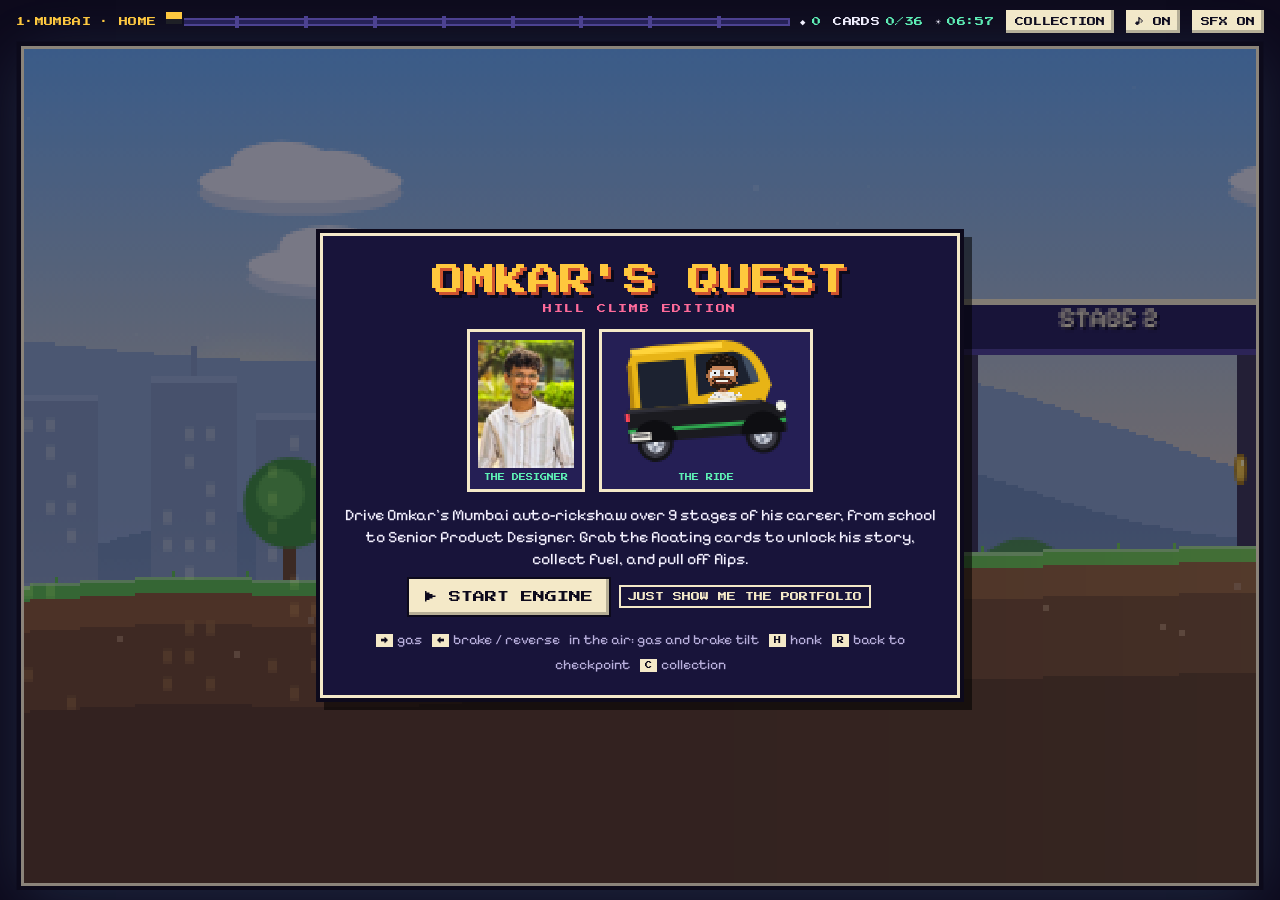
<file: sahyadriclimbing/index.html>
<!doctype html>
<html lang="en">
<head>
<meta charset="utf-8">
<meta name="viewport" content="width=device-width, initial-scale=1, viewport-fit=cover">
<style>html,body{margin:0}</style>
<title>Omkar's Quest</title>
<link rel="preconnect" href="https://fonts.googleapis.com">
<link rel="stylesheet" href="https://fonts.googleapis.com/css2?family=Press+Start+2P&family=Pixelify+Sans:wght@400;600;700&display=swap">
<style>
/* Layout: one full-height game screen. HUD strip with journey bar on top, canvas stage in the middle, pedals overlaid on phones. */
:root{
  --ink:#0d0a1c; --panel:#18143a; --panel2:#251f55; --edge:#4b3f8f; --line:#f4e9c8;
  --gold:#ffc83d; --mint:#5ef0b5; --pink:#ff6b9a; --sky:#7cc4ff; --red:#ff5468;
  --txt:#f4f1ff; --mute:#b9b0dd;
  --f-display:"Press Start 2P", "Courier New", monospace;
  --f-body:"Pixelify Sans", "Trebuchet MS", sans-serif;
  color-scheme:dark;
}
html,body{height:100%}
body{background:var(--ink);color:var(--txt);overflow:hidden;font-family:var(--f-body);font-size:16px}
#app{height:100%;box-sizing:border-box;display:flex;flex-direction:column;gap:8px;
  padding-block:10px;padding-left:max(16px, env(safe-area-inset-left, 0px));padding-right:max(16px, env(safe-area-inset-right, 0px))}
#hud{display:flex;align-items:center;gap:12px;flex-wrap:wrap;font-family:var(--f-display);font-size:9px;letter-spacing:.04em}
#hStage{color:var(--gold);white-space:nowrap}
.journey{flex:1;min-width:160px;position:relative;height:18px}
.journey .track{position:absolute;left:0;right:0;top:7px;height:4px;background:var(--panel2);box-shadow:0 0 0 2px var(--edge)}
.journey .fill{position:absolute;left:0;top:7px;height:4px;background:linear-gradient(90deg,var(--mint),var(--gold));width:0}
.journey .tick{position:absolute;top:3px;width:4px;height:12px;background:var(--edge);transform:translateX(-2px)}
.journey .tick.on{background:var(--gold)}
.journey .car{position:absolute;top:-1px;width:16px;height:12px;transform:translateX(-8px);background:var(--gold);box-shadow:inset 0 -5px 0 #1d1d22, 0 0 0 2px var(--ink)}
.stat{display:flex;align-items:center;gap:6px;white-space:nowrap}
.stat b{color:var(--mint);font-weight:400}
.btn{font-family:var(--f-display);font-size:9px;color:var(--ink);background:var(--line);border:0;padding:7px 9px;cursor:pointer;
  box-shadow:inset -3px -3px 0 rgba(0,0,0,.25), 0 0 0 2px var(--ink)}
.btn:hover{background:var(--gold)}
.btn:active{transform:translateY(1px)}
.btn.off{background:#6b6488;color:#18143a}
.btn.big{font-size:12px;padding:12px 16px}
.btn.ghost{background:transparent;color:var(--line);box-shadow:inset 0 0 0 2px var(--line)}
.btn.ghost:hover{background:var(--panel2)}
button:focus-visible,a:focus-visible,summary:focus-visible{outline:3px solid var(--gold);outline-offset:2px}
#stage{flex:1;min-height:0;position:relative;display:flex;align-items:center;justify-content:center}
#cv{image-rendering:pixelated;image-rendering:crisp-edges;display:block;background:#000;
  box-shadow:0 0 0 3px var(--line),0 0 0 7px var(--ink),0 10px 60px rgba(124,196,255,.18)}
.overlay{position:absolute;inset:0;display:flex;align-items:center;justify-content:center;padding:8px;z-index:6;background:rgba(13,10,28,.45)}
.overlay[hidden]{display:none!important}
.panel{background:var(--panel);border:3px solid var(--line);box-shadow:0 0 0 4px var(--ink),8px 8px 0 4px rgba(0,0,0,.55);
  max-width:720px;width:100%;max-height:100%;overflow:auto;box-sizing:border-box;padding:18px 20px}
.panel h2,.panel h3,.panel h4{font-family:var(--f-display);font-weight:400;text-wrap:balance;margin:0}
.panel h2{font-size:15px;line-height:1.5;color:var(--gold)}
.panel h4{font-size:9px;color:var(--mint);margin:14px 0 4px;letter-spacing:.06em}
.panel p{margin:8px 0;line-height:1.4}
.panel ul{margin:6px 0;padding-left:18px;line-height:1.35}
.panel li{margin:3px 0}
.panel li::marker{color:var(--pink)}
.panel a{color:var(--sky)}
.lead{color:var(--mint)}
.small{color:var(--mute);font-size:14px}
.meta{display:flex;flex-wrap:wrap;gap:6px;margin:8px 0}
.chip{font-family:var(--f-display);font-size:7px;padding:5px 7px;background:var(--panel2);color:var(--line);border:2px solid var(--edge);letter-spacing:.05em}
.nums{display:grid;grid-template-columns:repeat(auto-fit,minmax(120px,1fr));gap:8px;margin:10px 0}
.nums div{background:var(--panel2);padding:8px 10px;border:2px solid var(--edge)}
.nums b{display:block;font-family:var(--f-display);font-weight:400;font-size:13px;color:var(--gold);margin-bottom:5px}
.nums span{font-size:14px;color:var(--mute)}
.quote{border-left:4px solid var(--pink);padding-left:10px;color:var(--mute);font-style:italic}
.copyrow{display:flex;align-items:center;gap:8px;flex-wrap:wrap;margin:6px 0}
.copyrow code{font-family:var(--f-body);font-size:17px;background:var(--panel2);padding:3px 8px;user-select:all}

/* title */
#title .panel{text-align:center;max-width:640px}
.logo{font-family:var(--f-display);font-size:clamp(20px,4.4vw,32px);line-height:1.3;color:var(--gold);
  text-shadow:3px 3px 0 #d0542f,6px 6px 0 var(--ink);margin:6px 0 2px}
.edition{font-family:var(--f-display);font-size:9px;color:var(--pink);letter-spacing:.2em}
.select{display:flex;gap:14px;align-items:flex-end;justify-content:center;flex-wrap:wrap;margin:16px 0 12px}
.card{background:var(--panel2);border:3px solid var(--line);padding:8px;display:flex;flex-direction:column;align-items:center;gap:6px}
.card canvas{image-rendering:pixelated;display:block;max-width:100%}
.card small{font-family:var(--f-display);font-size:7px;color:var(--mint)}
.keys{font-size:14px;color:var(--mute);margin-top:12px;line-height:1.8}
.keys kbd{font-family:var(--f-display);font-size:7px;background:var(--line);color:var(--ink);padding:3px 5px;margin:0 1px}
.row{display:flex;gap:10px;justify-content:center;flex-wrap:wrap;align-items:center}

/* toasts */
#toasts{position:absolute;right:14px;top:14px;z-index:4;display:flex;flex-direction:column;align-items:flex-end;gap:6px;pointer-events:none;max-width:min(330px,70%)}
.toast{display:flex;gap:10px;align-items:center;background:rgba(13,10,28,.9);border:2px solid var(--line);padding:7px 10px 7px 7px;
  animation:tin .25s steps(4) both;box-shadow:4px 4px 0 rgba(0,0,0,.5)}
.toast.out{animation:tout .3s steps(3) both}
.toast .bd{font-family:var(--f-display);font-size:7px;padding:8px 5px;color:var(--ink);min-width:28px;text-align:center}
.toast b{display:block;font-family:var(--f-display);font-weight:400;font-size:8px;color:var(--gold);line-height:1.5}
.toast span{font-size:14px;line-height:1.2;display:block}
@keyframes tin{from{transform:translateX(30px);opacity:0}}
@keyframes tout{to{transform:translateX(30px);opacity:0}}
#banner{position:absolute;left:50%;top:30%;transform:translateX(-50%);z-index:3;pointer-events:none;text-align:center;
  background:rgba(13,10,28,.82);border:2px solid var(--line);padding:10px 18px;max-width:80%;transition:opacity .4s}
#banner.hide{opacity:0}
#banner .n{font-family:var(--f-display);font-size:7px;color:var(--pink);letter-spacing:.14em}
#banner .t{font-family:var(--f-display);font-size:13px;color:var(--gold);margin:7px 0 5px;line-height:1.4}
#banner .s{font-size:15px}

/* collection */
.coll-head{display:flex;justify-content:space-between;align-items:center;gap:10px;flex-wrap:wrap}
.grp{margin-top:14px}
.grp > .gh{font-family:var(--f-display);font-size:8px;color:var(--pink);letter-spacing:.08em;margin-bottom:6px}
details.it{background:var(--panel2);border:2px solid var(--edge);margin:6px 0}
details.it > summary{list-style:none;cursor:pointer;display:flex;gap:10px;align-items:center;padding:8px 10px}
details.it > summary::-webkit-details-marker{display:none}
details.it > summary .bd{font-family:var(--f-display);font-size:7px;padding:7px 4px;color:var(--ink);min-width:30px;text-align:center}
details.it > summary .tt{flex:1;min-width:0}
details.it > summary .tt b{font-family:var(--f-display);font-weight:400;font-size:8px;color:var(--line);display:block;line-height:1.5}
details.it > summary .tt span{font-size:14px;color:var(--mute)}
details.it > summary::after{content:"+";font-family:var(--f-display);font-size:10px;color:var(--gold)}
details.it[open] > summary::after{content:"–"}
details.it .body{padding:0 12px 12px}
details.it.locked{opacity:.55}
details.it.locked > summary{cursor:default}
details.it.locked > summary::after{content:""}

/* pedals */
#pedals{position:absolute;inset:auto 0 0 0;display:none;justify-content:space-between;align-items:flex-end;padding:0 10px 10px;z-index:5;pointer-events:none}
body.touch #pedals{display:flex}
.pedal{pointer-events:auto;touch-action:none;user-select:none;-webkit-user-select:none;border:3px solid var(--line);background:rgba(37,31,85,.78);
  color:var(--line);font-family:var(--f-display);font-size:10px;width:84px;height:96px;display:flex;align-items:flex-end;justify-content:center;padding-bottom:12px;
  box-shadow:0 5px 0 var(--ink);background-image:repeating-linear-gradient(0deg,transparent 0 10px,rgba(255,255,255,.08) 10px 14px)}
.pedal.gas{border-color:var(--mint)}
.pedal.brake{border-color:var(--red)}
.pedal.on{transform:translateY(4px);box-shadow:0 1px 0 var(--ink);background-color:rgba(255,200,61,.5)}
.horn{pointer-events:auto;touch-action:none;width:58px;height:58px;border-radius:50%;border:3px solid var(--line);background:rgba(37,31,85,.78);color:var(--line);font-family:var(--f-display);font-size:8px}
@media (max-width:560px){#hud{gap:8px;font-size:8px} .journey{order:9;flex-basis:100%}
  #banner{top:6px;padding:6px 10px} #banner .t{font-size:9px;margin:4px 0 2px} #banner .s{display:none} #toasts{top:auto;bottom:8px;right:8px}}
@media (prefers-reduced-motion: reduce){.toast,.toast.out{animation:none}#banner{transition:none}}
</style>
</head>
<body>
<div id="app">
  <div id="hud">
    <div id="hStage">OMKAR'S QUEST</div>
    <div class="journey" aria-hidden="true"><div class="track"></div><div class="fill" id="jFill"></div><div id="jTicks"></div><div class="car" id="jCar"></div></div>
    <div class="stat" title="Coins">◆ <b id="hCoins">0</b></div>
    <div class="stat" title="Cards collected">CARDS <b id="hCards">0/0</b></div>
    <div class="stat" title="Time of day"><span id="hIcon">☀</span> <b id="hClock">07:00</b></div>
    <button class="btn" id="bColl" type="button">COLLECTION</button>
    <button class="btn" id="bMusic" type="button" aria-pressed="true">♪ ON</button>
    <button class="btn" id="bSfx" type="button" aria-pressed="true">SFX ON</button>
  </div>

  <div id="stage">
    <canvas id="cv" width="480" height="270" aria-label="Omkar's Quest game screen"></canvas>
    <div id="toasts" aria-live="polite"></div>
    <div id="banner" class="hide"><div class="n" id="bnN"></div><div class="t" id="bnT"></div><div class="s" id="bnS"></div></div>

    <div id="pedals">
      <button class="pedal brake" data-k="ArrowLeft" type="button" aria-label="Brake">BRAKE</button>
      <button class="horn" data-k="KeyH" type="button" aria-label="Horn">HONK</button>
      <button class="pedal gas" data-k="ArrowRight" type="button" aria-label="Gas">GAS</button>
    </div>

    <div class="overlay" id="title">
      <div class="panel">
        <div class="logo">OMKAR'S QUEST</div>
        <div class="edition">HILL CLIMB EDITION</div>
        <div class="select">
          <div class="card"><canvas id="photoPx" width="60" height="80" style="width:96px;height:128px"></canvas><small>THE DESIGNER</small></div>
          <div class="card"><canvas id="carPx" width="96" height="64" style="width:192px;height:128px"></canvas><small>THE RIDE</small></div>
        </div>
        <p>Drive Omkar's Mumbai auto-rickshaw over 9 stages of his career, from school to Senior Product Designer. Grab the floating cards to unlock his story, collect fuel, and pull off flips.</p>
        <div class="row">
          <button class="btn big" id="bStart" type="button">▶ START ENGINE</button>
          <button class="btn ghost" id="bSkip" type="button">JUST SHOW ME THE PORTFOLIO</button>
        </div>
        <div class="keys"><kbd>→</kbd> gas &nbsp; <kbd>←</kbd> brake / reverse &nbsp; in the air: gas and brake tilt &nbsp; <kbd>H</kbd> honk &nbsp; <kbd>R</kbd> back to checkpoint &nbsp; <kbd>C</kbd> collection</div>
      </div>
    </div>

    <div class="overlay" id="coll" hidden>
      <div class="panel" role="dialog" aria-modal="true" aria-labelledby="cTitle">
        <div class="coll-head">
          <h2 id="cTitle">COLLECTION</h2>
          <div class="row"><button class="btn ghost" id="cReveal" type="button">UNLOCK ALL</button><button class="btn" id="cClose" type="button">BACK TO ROAD ✕</button></div>
        </div>
        <p class="small" id="cSub"></p>
        <div id="cList"></div>
      </div>
    </div>

    <div class="overlay" id="end" hidden>
      <div class="panel" role="dialog" aria-modal="true" aria-labelledby="eTitle" style="text-align:center">
        <h2 id="eTitle">YOU MADE IT!</h2>
        <p class="lead">Thanks for riding through my story.</p>
        <div class="nums" id="eNums"></div>
        <p>If you have a problem worth designing for, my inbox is open.</p>
        <div class="copyrow" style="justify-content:center"><code>oomkarsk6@gmail.com</code><button class="btn copy" data-copy="oomkarsk6@gmail.com" type="button">COPY</button></div>
        <p><a href="https://www.linkedin.com/in/omkarkhandalkar/" target="_blank" rel="noopener">LinkedIn</a> · <a href="https://www.behance.net/omkark3" target="_blank" rel="noopener">Behance</a> · <a href="https://www.youtube.com/@omkarskhandalkar" target="_blank" rel="noopener">YouTube</a> · <a href="https://omkarkhandalkar.online/" target="_blank" rel="noopener">Website</a></p>
        <div class="row" style="margin-top:12px"><button class="btn" id="eColl" type="button">VIEW COLLECTION</button><button class="btn" id="eAgain" type="button">DRIVE AGAIN</button></div>
      </div>
    </div>
  </div>
</div>

<script>
(() => {
"use strict";
const $ = s => document.querySelector(s);
const cv = $('#cv'), cx = cv.getContext('2d');
let VW = 480; const VH = 270;
const PHOTO = "[data-uri]";
const isTouch = matchMedia('(pointer: coarse)').matches || 'ontouchstart' in window;
if (isTouch) document.body.classList.add('touch');

/* ---------- utils ---------- */
const clamp = (v,a,b) => Math.max(a, Math.min(b, v));
const lerp = (a,b,t) => a + (b-a)*t;
const smooth = t => t*t*(3-2*t);
function hex(c){ const n = parseInt(c.slice(1),16); return [n>>16, (n>>8)&255, n&255]; }
function mix(c1,c2,t){ const a=hex(c1), b=hex(c2); return `rgb(${a.map((v,i)=>Math.round(lerp(v,b[i],t))).join(',')})`; }
function mixHex(c1,c2,t){ const a=hex(c1), b=hex(c2); return '#'+a.map((v,i)=>Math.round(lerp(v,b[i],t)).toString(16).padStart(2,'0')).join(''); }
function rng(seed){ return () => { seed |= 0; seed = seed + 0x6D2B79F5 | 0; let t = Math.imul(seed ^ seed >>> 15, 1 | seed); t = t + Math.imul(t ^ t >>> 7, 61 | t) ^ t; return ((t ^ t >>> 14) >>> 0) / 4294967296; }; }
function R(x,y,w,h,c){ cx.fillStyle = c; cx.fillRect(Math.round(x), Math.round(y), Math.round(w), Math.round(h)); }
function txt(s,x,y,c='#fff',size=10,align='center',font='Pixelify Sans',shadow=true){
  cx.font = `${font==='Pixelify Sans'?'600 ':''}${size}px "${font}", monospace`; cx.textBaseline = 'top'; cx.textAlign = align;
  if (shadow) { cx.fillStyle = 'rgba(13,10,28,.85)'; cx.fillText(s, Math.round(x)+1, Math.round(y)+1); }
  cx.fillStyle = c; cx.fillText(s, Math.round(x), Math.round(y)); cx.textAlign = 'left';
}

/* ---------- head sprite (20x22, shaded) ---------- */
const HEAD = [
"......hhHhhHhh......",
"....hhHiHhhHiHhh....",
"...hHhhhHhHhhhHhh...",
"..hhhiHhhhhhiHhhhh..",
"..hhHhhhHhhhhhHhhh..",
"..hhhhhhhhhhhhhhhh..",
"..hhsLLLLLLLLLLshh..",
"..hsLLLLLLLLLLLLsh..",
"..hsgggggssgggggsh..",
"..ssgweggSSgweggss..",
"..ssgggggssgggggss..",
"..hsssssSSSSsssssh..",
"...sssbbbbbbbbsss...",
"...ssbrmmmmmmrbss...",
"...sbbrrrrrrrrbbs...",
"....bbbBbbbBbbbb....",
".....bbbbbbbbbb.....",
"......bbsssbb.......",
".......ssSss........",
"....wwwwtttwwww.....",
"...wwlwwwtttwwwlww..",
"..wwlwwlwwwwwlwwlww."];
const HPAL = {h:'#17100c',H:'#2c1f17',i:'#4d3628',s:'#b07045',S:'#8d5534',L:'#c8865a',g:'#e6ebf0',w:'#f2efe9',e:'#120d0a',b:'#2a1a11',B:'#3e2a1d',m:'#f7f3ea',r:'#7a3b2a',t:'#eedcc3',l:'#a2a7b0'};
const headCv = (() => { const c = document.createElement('canvas'); c.width = 20; c.height = 22; const g = c.getContext('2d');
  HEAD.forEach((row,y) => [...row.padEnd(20,'.').slice(0,20)].forEach((ch,x) => { const col = ch==='w' && y>=19 ? '#efede9' : HPAL[ch]; if (ch!=='.' && col) { g.fillStyle = col; g.fillRect(x,y,1,1); } })); return c; })();

/* ---------- sound ---------- */
const Snd = {
  ctx:null, sfxOn:true, musicOn:true, step:0, next:0,
  init(){
    if (this.ctx) { this.ctx.resume && this.ctx.resume(); return; }
    const AC = window.AudioContext || window.webkitAudioContext; if (!AC) return;
    const c = this.ctx = new AC();
    this.master = c.createGain(); this.master.gain.value = .55; this.master.connect(c.destination);
    this.sfx = c.createGain(); this.sfx.gain.value = .7; this.sfx.connect(this.master);
    this.mus = c.createGain(); this.mus.gain.value = this.musicOn ? .1 : 0; this.mus.connect(this.master);
    // engine: two detuned oscillators through a lowpass
    this.eg = c.createGain(); this.eg.gain.value = 0;
    this.ef = c.createBiquadFilter(); this.ef.type = 'lowpass'; this.ef.frequency.value = 700; this.ef.Q.value = 4;
    this.e1 = c.createOscillator(); this.e1.type = 'sawtooth'; this.e2 = c.createOscillator(); this.e2.type = 'square';
    this.e1.connect(this.ef); this.e2.connect(this.ef); this.ef.connect(this.eg); this.eg.connect(this.master);
    this.e1.frequency.value = 50; this.e2.frequency.value = 25; this.e1.start(); this.e2.start();
    this.next = c.currentTime + .1;
    setInterval(() => this.schedule(), 30);
  },
  engine(rpm, throttle, on){
    if (!this.ctx) return; const t = this.ctx.currentTime;
    const f = 42 + rpm*120 + throttle*18;
    this.e1.frequency.setTargetAtTime(f, t, .06); this.e2.frequency.setTargetAtTime(f*.5 + 1.5, t, .06);
    this.ef.frequency.setTargetAtTime(500 + rpm*900 + throttle*500, t, .08);
    this.eg.gain.setTargetAtTime(on && this.sfxOn ? .05 + throttle*.06 + rpm*.03 : 0, t, .08);
  },
  tone(f, d, type='square', v=.25, f2=0, at=0, dest){
    const c = this.ctx; if (!c) return;
    const t = at || c.currentTime; const o = c.createOscillator(), g = c.createGain();
    o.type = type; o.frequency.setValueAtTime(f, t); if (f2) o.frequency.exponentialRampToValueAtTime(f2, t+d);
    g.gain.setValueAtTime(v, t); g.gain.exponentialRampToValueAtTime(.0001, t+d);
    o.connect(g); g.connect(dest || this.sfx); o.start(t); o.stop(t+d+.03);
  },
  noise(d, v=.2, lp=0){
    const c = this.ctx; if (!c) return; const len = c.sampleRate*d|0; const buf = c.createBuffer(1,len,c.sampleRate); const ch = buf.getChannelData(0);
    for (let i=0;i<len;i++) ch[i] = (Math.random()*2-1) * (1-i/len);
    const s = c.createBufferSource(); s.buffer = buf; const g = c.createGain(); g.gain.value = v;
    if (lp) { const f = c.createBiquadFilter(); f.type='lowpass'; f.frequency.value = lp; s.connect(f); f.connect(g); } else s.connect(g);
    g.connect(this.sfx); s.start();
  },
  play(n){
    if (!this.ctx || !this.sfxOn) return; const t = this.ctx.currentTime;
    switch(n){
      case 'coin': this.tone(988,.06,'square',.12,0,t); this.tone(1319,.18,'square',.12,0,t+.06); break;
      case 'card': [523,659,784,1047,1319].forEach((f,i)=>this.tone(f,.1,'square',.12,0,t+i*.05)); this.tone(2093,.3,'triangle',.1,0,t+.25); break;
      case 'fuel': this.tone(180,.25,'triangle',.3,520); this.tone(260,.25,'square',.06,780,t+.05); break;
      case 'flip': [392,523,659,784,1047].forEach((f,i)=>this.tone(f,.12,'square',.14,0,t+i*.07)); break;
      case 'air': this.tone(600,.3,'triangle',.15,1200); break;
      case 'crash': this.noise(.5,.35,1200); this.tone(160,.5,'sawtooth',.2,40); break;
      case 'land': this.noise(.12,.25,500); break;
      case 'stage': [659,784,988,1319].forEach((f,i)=>this.tone(f,.16,'triangle',.25,0,t+i*.1)); break;
      case 'horn': [0,.2].forEach(d => { this.tone(440,.15,'square',.1,0,t+d); this.tone(554,.15,'square',.1,0,t+d); }); break;
      case 'click': this.tone(700,.04,'square',.08); break;
      case 'win': [523,523,523,659,784,659,784,1047].forEach((f,i)=>this.tone(f,i===7?.5:.12,'square',.15,0,t+i*.13)); break;
    }
  },
  setMusic(on){ this.musicOn = on; if (this.mus) this.mus.gain.setTargetAtTime(on ? .1 : 0, this.ctx.currentTime, .05); },
  schedule(){
    const c = this.ctx; if (!c) return;
    if (mode !== 'play') { this.next = Math.max(this.next, c.currentTime+.05); return; }
    const night = nightN > .55; const dur = night ? .26 : .19;
    while (this.next < c.currentTime + .15) {
      const s = this.step % 32, pat = night ? MUS.night : MUS.day;
      const m = pat.lead[s]; if (m) this.tone(mf(m), dur*.9, night?'triangle':'square', night?.22:.1, 0, this.next, this.mus);
      if (s % 2 === 0) { const b = pat.bass[s/2]; if (b) this.tone(mf(b), dur*1.8, 'triangle', .3, 0, this.next, this.mus); }
      this.next += dur; this.step++;
    }
  }
};
const NOTE = {C:0,'C#':1,D:2,'D#':3,E:4,F:5,'F#':6,G:7,'G#':8,A:9,'A#':10,B:11};
function mf(n){ const m = n.match(/^([A-G]#?)(\d)$/); return 440 * Math.pow(2, ((+m[2]+1)*12 + NOTE[m[1]] - 69)/12); }
const MUS = {
  day:{ lead:"E5 G5 C6 G5 E5 G5 A5 G5 F5 A5 C6 A5 G5 E5 C5 D5 E5 G5 C6 G5 E5 G5 A5 B5 C6 B5 A5 G5 F5 D5 C5 -".split(' ').map(x=>x==='-'?0:x),
        bass:"C3 C3 G2 G2 F2 F2 C3 C3 C3 C3 G2 G2 F2 G2 C3 C3".split(' ') },
  night:{ lead:"A4 - C5 - E5 - C5 - G4 - B4 - D5 - B4 - F4 - A4 - C5 - A4 - E4 - G#4 - B4 - E5 -".split(' ').map(x=>x==='-'?0:x),
        bass:"A2 A2 E2 E2 G2 G2 D2 D2 F2 F2 C3 C3 E2 E2 E2 E2".split(' ') }
};

/* ---------- content ---------- */
const STAGE_LEN = 2200, NST = 9, END_X = NST*STAGE_LEN, FINISH = END_X - 220;
const STAGES = [
  {name:"MUMBAI · HOME",   sub:"An engineer with a designer's soul starts the engine.", bb:["MUMBAI, MAHARASHTRA","ENGINEER → DESIGNER"], grass:'#5fbf4a', dirt:'#8a5a32', bg:'city'},
  {name:"POWER-UP HILLS",  sub:"Four skills are floating ahead. Grab them all.",       bb:["POWER-UPS AHEAD","GRAB ALL 4 SKILLS"],      grass:'#7ad14f', dirt:'#9a6a3a', bg:'trees'},
  {name:"THE ACADEMY",     sub:"Before pixels, there were circuits.",                  bb:["RAIT · CLASS OF 2023","CGPA 8.89 / 10"],    grass:'#4fae5a', dirt:'#7d5a3c', bg:'campus'},
  {name:"CAREER ROAD",     sub:"Every role added a layer: strategy, systems, scale.",  bb:["ZEUS LEARNING","QUANTUM LMS AND CMS"], grass:'#a9b4c4', dirt:'#4a5263', bg:'towers'},
  {name:"PROJECT ARCADE",  sub:"Problems solved, products shipped.",                   bb:["PROBLEMS SOLVED","PRODUCTS SHIPPED"],      grass:'#ff4fd8', dirt:'#2a1f4a', bg:'neon'},
  {name:"LENS VALLEY",     sub:"Photography is the core of the visual language.",      bb:["THROUGH THE LENS","VASAI · NASHIK · SEAWOOD"], grass:'#8ac35a', dirt:'#a0784a', bg:'fort'},
  {name:"SIGNAL PEAK",     sub:"Podcasts and vlogs. Videos that teach.",               bb:["ON AIR","125K+ VIEWS · 30+ EPISODES"],     grass:'#5bb06a', dirt:'#6a4a36', bg:'antenna'},
  {name:"BEYOND THE DESK", sub:"Teaching, building, showing up. Honk to say hi!",       bb:["1000+ STUDENTS MENTORED","25+ BOOTCAMPS"], grass:'#69c24f', dirt:'#8a6038', bg:'school'},
  {name:"THE INBOX",       sub:"Got a problem worth designing for? Cross the finish.", bb:["INBOX OPEN","OOMKARSK6@GMAIL.COM"],         grass:'#e8c98a', dirt:'#b98d55', bg:'sea'}
];
const BADGE = {ME:'#ff6b9a',SKL:'#5ef0b5',EDU:'#7cc4ff',JOB:'#ffc83d',PRJ:'#b892ff',PIC:'#ff9f43',MIC:'#ff5468',CSR:'#9be36b',MAIL:'#f4e9c8'};
const L = (u,t) => `<a href="${u}" target="_blank" rel="noopener">${t}</a>`;
const chips = a => `<div class="meta">${a.map(x=>`<span class="chip">${x}</span>`).join('')}</div>`;
const nums = a => `<div class="nums">${a.map(([b,s])=>`<div><b>${b}</b><span>${s}</span></div>`).join('')}</div>`;
const copy = v => `<div class="copyrow"><code>${v}</code><button class="btn copy" data-copy="${v}" type="button">COPY</button></div>`;
const C = (stage, b, title, line, html) => ({stage, b, title, line, html, got:false});
const CARDS = [
 C(0,'ME',"OMKAR KHANDALKAR","Senior Product Designer from Mumbai. Open to new opportunities.",
  `<p>Electronics/Telecom engineer who traded circuits and antennas for digital interfaces. I craft thoughtful AI experiences through research, accessibility, and storytelling, bridging humans, technology, and intelligent systems.</p>${chips(['OPEN TO NEW OPPORTUNITIES','MUMBAI'])}`),
 C(0,'ME',"DESIGN DECODES THE WORLD","Behavioural psychology + systems thinking + visual craft.",
  `<p>I'm a Product Designer with an engineering backbone and a designer's soul. My work sits where behavioural psychology, systems thinking, and visual craft meet, where products stop being tools and start becoming habits.</p><p>At Zeus Learning, I lead UX and visual design for Quantum, an enterprise LMS and CMS. I turn complex academic workflows into flows so intuitive that users don't notice the design at all.</p>`),
 C(0,'ME',"EDUCATION IS A RIGHT","The belief behind every accessibility decision I make.",
  `<p class="quote">Education should be a universal right, not a privilege.</p><p>That conviction shapes every accessibility audit and inclusive design decision I make. Outside work, I founded CodeOS, an edtech initiative that mentors students and runs bootcamps.</p>`),
 C(1,'SKL',"UX DESIGN","Research-led, human-centred, built from real behaviour.",
  `<ul><li>User interviews, surveys, competitive analysis, cognitive load mapping</li><li>Personas, journeys, information architecture, wireframes</li><li>Moderated usability testing and iteration (Maze)</li></ul>`),
 C(1,'SKL',"VISUAL & UI DESIGN","High-fidelity, accessible, technically grounded.",
  `<ul><li>Visual standards and interaction patterns for enterprise LMS/CMS</li><li>Responsive from 1920px to 768px, every breakpoint and edge case</li><li>WCAG-compliant work and Figma component systems</li></ul>`),
 C(1,'SKL',"FRONTEND DEVELOPMENT","I prototype in code, so handoff never gets lost.",
  `${chips(['REACT','NEXT.JS','TAILWIND','HTML/CSS','OPENAI API','VERCEL'])}<p>I built the MAI Labs website end to end and the AccessIQ tool myself.</p>`),
 C(1,'SKL',"CONTENT CREATION","Photography, podcasts, and video storytelling.",
  `<p>Content is an extension of design thinking.</p>${nums([['125K+','YouTube views'],['30+','Podcast episodes']])}`),
 C(2,'EDU',"SSC · 89.20%","Sau. Naline Yashwantrao Dode Vidyalay, Mumbai.",
  `${chips(['JUN 2006 – APR 2016'])}<p>Sau. Naline Yashwantrao Dode Vidyalay, Mumbai. Scored 89.20%.</p>`),
 C(2,'EDU',"HSC SCIENCE · 69.38%","V.G. Vaze College of Science, Mumbai.",
  `${chips(['JUN 2016 – FEB 2018','SCIENCE'])}<p>Kelkar Education Trust's V.G. Vaze College of Science, Mumbai. Scored 69.38%.</p>`),
 C(2,'EDU',"B.E. EXTC · CGPA 8.89","DY Patil RAIT, Mumbai University. Vice Chairman, IETE.",
  `${chips(['AUG 2019 – MAY 2023','ELECTRONICS & TELECOM'])}<p>D Y Patil's Ramrao Adik Institute of Technology (Mumbai University), Navi Mumbai.</p>${nums([['8.89/10','CGPA'],['VICE CHAIR','IETE RAIT']])}<ul><li>Organised the Internal Smart India Hackathon</li><li>Conducted Python and Java workshops</li><li>Represented the college at eYantra, a national robotics competition</li></ul>`),
 C(3,'JOB',"UX DESIGN INTERN · ORGANIC SIGNAL","Jan – Apr 2023 · Interfaces, flows and prototypes.",
  `${chips(['JAN 2023 – APR 2023','MUMBAI'])}<ul><li>Designed interfaces and interaction flows for digital products</li><li>Built clickable Figma prototypes and worked with developers through handoff</li></ul>`),
 C(3,'JOB',"UI DEVELOPER · MAI LABS","Jun – Aug 2023 · Built their site in Next.js.",
  `${chips(['JUN 2023 – AUG 2023','REMOTE','CONSULTANT'])}<ul><li>Built the complete company website with Next.js and Tailwind CSS</li><li>Reusable component library and API-integrated forms</li><li>Lighthouse scores of 90+</li></ul>`),
 C(3,'JOB',"ASSOCIATE UI/UX DESIGNER · ZEUS","Aug 2023 – Jun 2025 · End-to-end LMS & CMS UX.",
  `${chips(['AUG 2023 – JUN 2025','MUMBAI'])}<ul><li>End-to-end UX ownership across multiple LMS and CMS modules</li><li>Redesigned core flows and resolved years of legacy debt</li><li>Responsive design from 1920px to 768px</li><li>IA, wireframes, high-fidelity mockups, interactive prototypes</li><li>All work WCAG-compliant, heuristic evaluations every sprint</li></ul>`),
 C(3,'JOB',"SENIOR PRODUCT DESIGNER · ZEUS","Jul 2025 – now · Leading design strategy.",
  `${chips(['JUL 2025 – PRESENT','PROMOTED'])}<ul><li>Leads design strategy for enterprise-scale LMS and CMS platforms</li><li>Primary design point of contact for developers and QA engineers</li><li>Led a full-scale UI revamp with new visual standards</li><li>Works with product leadership on the long-term roadmap</li></ul>`),
 C(4,'PRJ',"CLIO AI INVESTMENT ASSISTANT","Dense financial data, made human. +40% comprehension.",
  `${chips(['FINTECH','AI FEATURE','2 WEEKS','FIGMA'])}<p>A portfolio feature that makes complex financial data understandable for novice investors without dumbing it down for experts.</p><ul><li>12 novice + 6 experienced investor interviews; 5 platforms analysed</li><li>Progressive disclosure: health score, today's change, one action nudge</li><li>AI Smart Trade with plain-language rationale</li><li>Two rounds of Maze testing with 8 participants</li></ul>${nums([['+40%','Comprehension'],['89%','Task completion, from 54%']])}<p>${L('https://www.behance.net/gallery/231258555/Clio-AI-Investment-Assistant-Feature-Case-Study','Case study on Behance →')}</p>`),
 C(4,'PRJ',"QUANTUM VIRTUAL CLASSROOM","Zoom classes that live inside the LMS.",
  `${chips(['EDTECH','ZOOM','6 MONTHS','NDA'])}<p>One place inside Quantum LMS for teachers to plan, launch, manage, record, and review live classes.</p><ul><li><b>Organise:</b> sessions created from the course</li><li><b>Connect:</b> Zoom launched from Quantum, no separate link</li><li><b>Continue:</b> attendance, recordings, and replays stay with the session</li></ul><p class="small">Designs are confidential under NDA.</p>`),
 C(4,'PRJ',"TRYFIT SHOPPING APP","Try clothes at home before you buy. 90% loved it.",
  `${chips(['E-COMMERCE','iOS','6 WEEKS','RESEARCH'])}<p>Schedule delivery of up to three items, try them at home while the delivery partner waits, then buy or return on the spot.</p>${nums([['90%','Liked the concept'],['80%','Want scheduled delivery'],['76%','Value instant returns']])}<p>${L('https://www.behance.net/gallery/209155525/UX-Case-Study-Shopping-App','Case study on Behance →')}</p>`),
 C(4,'PRJ',"MAI LABS WEBSITE","Figma to deployed. Lighthouse 41 → 94.",
  `${chips(['NEXT.JS','TAILWIND','3 MONTHS'])}<p>A fast, responsive company site on a component system the team can maintain after handoff.</p>${nums([['94','Performance, from 41'],['100','Accessibility'],['<1.8s','First paint on 4G']])}<p>${L('https://mai-website-nldxkgar8-sakshi1520s-projects.vercel.app/','Visit the website →')}</p>`),
 C(4,'PRJ',"ACCESSIQ","WCAG audits translated into plain language.",
  `${chips(['ACCESSIBILITY','AI TOOL','REACT','OPENAI API'])}<p>Turns WCAG 2.1 findings into separate, plain-language action plans for designers and developers, with severity and user-impact scoring.</p>${nums([['<3 min','Audit to action plan'],['100','Lighthouse accessibility']])}<p>${L('https://accessiq-codeos.netlify.app/','Visit AccessIQ →')}</p>`),
 C(4,'PRJ',"BONUS: MORE ON BEHANCE","Amazon Assure and CodeVault case studies.",
  `<ul><li>${L('https://www.behance.net/gallery/229228627/Amazon-Assure-Prodcut-Feature-Case-Study','Amazon Assure · product feature case study')}</li><li>${L('https://www.behance.net/gallery/173062333/CodeValutThe-ultimate-companion-for-your-interviews','CodeVault · interview prep companion')}</li><li>${L('https://www.behance.net/omkark3','Full Behance profile')}</li></ul>`),
 C(5,'PIC',"SUNSET, VASAI FORT","Landscape photography.", `<p>A landscape at Vasai Fort at sunset.</p>`),
 C(5,'PIC',"HOUSEFLY","Macro photography.", `<p>A macro study of a housefly.</p>`),
 C(5,'PIC',"PORTRAIT","Portrait photography.", `<p>Portrait work.</p>`),
 C(5,'PIC',"PAINTED STORK, SEAWOOD","Wildlife landscape.", `<p>A painted stork at Seawood.</p>`),
 C(5,'PIC',"GHONDESHWAR TEMPLE, NASHIK","Architectural photography.", `<p>Architectural photography at Ghondeshwar Temple, Nashik.</p>`),
 C(5,'PIC',"GANPATI VISARJAN","Street photography.", `<p>Street photography during Ganpati Visarjan.</p><p class="small">Photography remains the core of my visual language. More on ${L('https://www.instagram.com/hey.omyya/','Instagram')}.</p>`),
 C(6,'MIC',"THE PODCAST","Conversations on design, tech and growth.",
  `<ul><li>${L('https://youtu.be/oApycQg4BUY','Placements, Relationship Life @IIM Mumbai')}</li><li>${L('https://youtu.be/ms0Bptugxpw','Drones, DGCA and Content Creation')}</li><li>${L('https://youtu.be/DKhW_Z3maAE','AI vs Educator ft. Professor Saurav Ghag')}</li></ul>`),
 C(6,'MIC',"THE VLOGS","Cultural journeys across Maharashtra.",
  `<ul><li>${L('https://www.youtube.com/watch?v=h0UtWpyLZw8','Vlog 1')}</li><li>${L('https://www.youtube.com/watch?v=CgInSPp5UUk','Vlog 2')}</li><li>${L('https://www.youtube.com/watch?v=gpGIIra-_ns','Vlog 3')}</li></ul>`),
 C(6,'MIC',"THE CHANNEL","125K+ views and 30+ podcast episodes.",
  `${nums([['125K+','YouTube views'],['30+','Podcast episodes']])}<p>${L('https://www.youtube.com/@omkarskhandalkar','YouTube @omkarskhandalkar →')}</p><p>${L('https://www.instagram.com/hey.omyya/','Instagram @hey.omyya →')}</p>`),
 C(7,'CSR',"CODEOS BOOTCAMPS","Founder · 1000+ students, 25+ bootcamps.",
  `${chips(['2021 – 2024','FOUNDER'])}<p>Mentoring sessions, workshops, and programs that give underserved students digital skills and career guidance.</p>${nums([['1000+','Students'],['25+','Bootcamps']])}`),
 C(7,'CSR',"KOTAK EDUCATION FOUNDATION","Mentoring students since 2022.",
  `${chips(['2022 – PRESENT','CSR'])}<p>Mentoring and workshops for students from underserved communities, with Kotak and RAIT as partners.</p>`),
 C(7,'CSR',"IETE RAIT · VICE CHAIRMAN","Hackathons, workshops, eYantra finalist.",
  `${chips(['2019 – 2023'])}<p>Organised the Internal Smart India Hackathon, ran Python and Java workshops, and represented the college at eYantra, a national robotics competition.</p>`),
 C(7,'CSR',"HACKATHON JUDGE","Judged the DYP RAIT Design Hackathon.",
  `<p>Evaluated student teams and gave feedback on design thinking, prototyping, and presentations.</p>`),
 C(8,'MAIL',"EMAIL ME","oomkarsk6@gmail.com",
  `${copy('oomkarsk6@gmail.com')}<p>Whether you're building something from scratch or fixing something broken, my inbox is open.</p>`),
 C(8,'MAIL',"CALL ME","+91 8169191669 · Mumbai, India", `${copy('+91 8169191669')}<p>Mumbai, Maharashtra, India</p>`),
 C(8,'MAIL',"FIND ME ONLINE","LinkedIn, Behance, YouTube, Instagram.",
  `<ul><li>${L('https://www.linkedin.com/in/omkarkhandalkar/','LinkedIn')}</li><li>${L('https://www.behance.net/omkark3','Behance')}</li><li>${L('https://www.youtube.com/@omkarskhandalkar','YouTube')}</li><li>${L('https://www.instagram.com/hey.omyya/','Instagram')}</li><li>${L('https://omkarkhandalkar.online/','omkarkhandalkar.online')}</li></ul>`)
];

/* ---------- terrain ---------- */
// jump ramps: smooth bumps that get taller and sharper each stage
const KICK = (() => { const r = rng(77), k = []; for (let s=1; s<NST; s++) { const n = 2 + Math.min(3, Math.floor(s/2)); for (let i=0;i<n;i++) { const a = 14 + s*2.6 + r()*8; k.push({c: s*STAGE_LEN + 380 + (i+r()*.5)*((STAGE_LEN-700)/n), a, w: a*2.1 + 8}); } } return k; })();
function T(x){
  const d = .35 + .95*clamp(x/(END_X*.8), 0, 1);
  let h = Math.sin(x*.0031)*50 + Math.sin(x*.0074+1.3)*32 + Math.sin(x*.016+.7)*12*d + Math.sin(x*.043)*2.5;
  h *= d;
  for (const k of KICK) { const u = (x - k.c)/k.w; if (u > -3 && u < 3) h += k.a*Math.exp(-u*u); }
  const local = ((x % STAGE_LEN) + STAGE_LEN) % STAGE_LEN;
  let f = smooth(clamp((Math.min(local, STAGE_LEN-local) - 60)/180, 0, 1));
  if (x < 320) f = Math.min(f, smooth(clamp((x-140)/180, 0, 1)));
  if (x > FINISH-300) f = Math.min(f, smooth(clamp((FINISH+40-x)/260, 0, 1)));
  return 196 + Math.sin(x*.0011)*26 - h*f;
}
const slope = x => (T(x+1) - T(x-1)) / 2;
const stageOf = x => clamp(Math.floor(x/STAGE_LEN), 0, NST-1);

/* ---------- world objects ---------- */
const r0 = rng(42);
CARDS.forEach(c => { const same = CARDS.filter(k=>k.stage===c.stage); const j = same.indexOf(c); c.x = c.stage*STAGE_LEN + 330 + j*((STAGE_LEN-520)/same.length) + (j%2)*20; });
const coins = [], fuels = [], deco = [], people = [];
for (let x = 420; x < FINISH-100; x += 170 + Math.floor(r0()*140)) {
  if (CARDS.some(c => Math.abs(c.x - x) < 70)) continue;
  const high = r0() < .3;
  for (let i=0;i<5;i++) coins.push({x:x+i*16, dy: high ? 46 + Math.sin(i/4*Math.PI)*18 : 26, got:false});
}
for (let x = 800; x < FINISH-200; x += 900 + Math.floor(r0()*200)) { const xx = CARDS.some(c=>Math.abs(c.x-x)<60) ? x+90 : x; fuels.push({x:xx, got:false}); }
for (let x = 60; x < END_X; x += 60 + Math.floor(r0()*90)) {
  const local = x % STAGE_LEN; if (local < 90 || (local > 110 && local < 290)) continue;
  const s = stageOf(x); const k = r0();
  deco.push({x, type: k < .18 ? 'lamp' : (s===4 ? 'neonpost' : s===8 ? (k<.6?'palm':'rock') : s===3 ? (k<.5?'bush':'cone') : (k<.6?'tree':'bush')), v:r0()});
}
[0,1,2,3].forEach(i => { const c = CARDS.filter(k=>k.stage===7)[i]; for (let j=0;j<3;j++) people.push({x:c.x - 40 + j*14 + (j===1?50:0), col:['#ff9f43','#e8414b','#3d7bfd','#2c2c38','#9be36b','#b892ff'][(i*3+j)%6], hop:0, ph:r0()*6}); });

/* ---------- background generation ---------- */
const rb = rng(9), mid = [];
for (let s=0; s<NST; s++) {
  const x0 = s*STAGE_LEN*.5, x1 = (s+1)*STAGE_LEN*.5, type = STAGES[s].bg;
  for (let x = x0; x < x1;) {
    const w = 18 + Math.floor(rb()*34), h = 34 + Math.floor(rb()*80); const win=[];
    for (let wy=8; wy<h-6; wy+=9) for (let wx=4; wx<w-5; wx+=7) if (rb()<.45) win.push([wx,wy]);
    mid.push({x, w, h, type, win, v:rb()}); x += w + 4 + Math.floor(rb()*16);
  }
}
const rs = rng(5), stars = Array.from({length:110}, () => ({x:rs()*3000, y:rs()*150, b:rs()}));
const rc = rng(3), clouds = Array.from({length:16}, () => ({x:rc()*4000, y:16+rc()*70, w:40+Math.floor(rc()*50)}));

/* ---------- day / night ---------- */
const CYCLE = 150;
let phase = .29, nightN = 0;
const SKY = [[0,'#070b26','#18204d'],[.22,'#2a2a5e','#c46a7d'],[.30,'#6aaef5','#ffd6a0'],[.38,'#4a9ff5','#c8eaff'],[.64,'#4a9ff5','#c8eaff'],[.73,'#4651a0','#ff8c50'],[.81,'#1e1f50','#6d3b6c'],[.9,'#070b26','#18204d'],[1,'#070b26','#18204d']];
const DARK = [[0,1],[.22,.8],[.30,.12],[.36,0],[.66,0],[.74,.35],[.82,.85],[.9,1],[1,1]];
function keyed(arr, p){ for (let i=0;i<arr.length-1;i++){ const a=arr[i], b=arr[i+1]; if (p>=a[0] && p<=b[0]) return [a,b,(p-a[0])/(b[0]-a[0])]; } return [arr[0],arr[0],0]; }
const skyAt = p => { const [a,b,t] = keyed(SKY,p); return [mix(a[1],b[1],t), mix(a[2],b[2],t)]; };
const darkAt = p => { const [a,b,t] = keyed(DARK,p); return lerp(a[1],b[1],t); };

/* ---------- vehicle ---------- */
const WHEELS = [{lx:-24, ly:4}, {lx:30, ly:4}], REST = 6, WR = 9;
const BODY_PTS = [[-37,9],[41,9],[42,-12],[-37,-8]];
const ROOF = [[-31,-37],[-6,-39],[18,-37],[33,-20]];
const GRAV = .24, INERTIA = 950, MAXV = 7.4;
const car = {x:180, y:0, vx:0, vy:0, a:0, va:0, spin:0, comp:[0,0], grounded:0, air:0, rot:0, crashed:0};
function rot(lx,ly,a){ const c=Math.cos(a), s=Math.sin(a); return [lx*c-ly*s, lx*s+ly*c]; }
function placeCar(x){ car.x = x; car.a = Math.atan(slope(x)); car.y = T(x) - 22; car.vx = car.vy = car.va = 0; car.air = car.rot = 0; car.crashed = 0; }

/* ---------- state ---------- */
let mode = 'title', checkpoint = 0, coinCount = 0, flips = 0, crashes = 0, fuel = 100, outT = 0, startT = 0, ended = false, revealAll = false;
const keys = {}; const parts = []; const pops = []; const lights = [];
const visited = new Set([0]);
let camX = 0, camY = 0;
const ctrl = {gas:false, brake:false};

/* ---------- input ---------- */
const GAS = ['ArrowRight','KeyD','ArrowUp','KeyW'], BRK = ['ArrowLeft','KeyA','ArrowDown','KeyS'];
function press(code){
  if (mode === 'title') { if (code==='Enter' || code==='Space') start(); return; }
  if (mode === 'coll') { if (code==='Escape' || code==='KeyC') closeColl(); return; }
  if (mode === 'end') return;
  if (code === 'KeyH' || code === 'Space') honk();
  else if (code === 'KeyR') respawn(false);
  else if (code === 'KeyC') openColl();
}
addEventListener('keydown', e => {
  if (mode === 'play' && [...GAS,...BRK,'Space'].includes(e.code)) e.preventDefault();
  const was = keys[e.code]; keys[e.code] = true; if (!was && !e.repeat) press(e.code);
});
addEventListener('keyup', e => { keys[e.code] = false; });
addEventListener('blur', () => { for (const k in keys) keys[k] = false; });
document.querySelectorAll('[data-k]').forEach(b => {
  const k = b.dataset.k;
  const down = e => { e.preventDefault(); Snd.init(); b.classList.add('on'); if (!keys[k]) { keys[k] = true; press(k); } try { b.setPointerCapture(e.pointerId); } catch(_){} };
  const up = e => { e.preventDefault(); b.classList.remove('on'); keys[k] = false; };
  b.addEventListener('pointerdown', down); b.addEventListener('pointerup', up); b.addEventListener('pointercancel', up);
  b.addEventListener('contextmenu', e => e.preventDefault());
});

/* ---------- UI ---------- */
const ticks = $('#jTicks'); for (let i=1;i<NST;i++) { const d = document.createElement('div'); d.className = 'tick'; d.style.left = (i/NST*100)+'%'; ticks.appendChild(d); }
function toast(b, title, line){
  const el = document.createElement('div'); el.className = 'toast';
  el.innerHTML = `<div class="bd" style="background:${BADGE[b]||'#fff'}">${b}</div><div><b></b><span></span></div>`;
  el.querySelector('b').textContent = title; el.querySelector('span').textContent = line;
  const box = $('#toasts'); box.appendChild(el); while (box.children.length > 3) box.firstChild.remove();
  setTimeout(() => { el.classList.add('out'); setTimeout(() => el.remove(), 320); }, 3400);
}
let bannerT = null;
function banner(n,t,s){ $('#bnN').textContent = n; $('#bnT').textContent = t; $('#bnS').textContent = s; const b = $('#banner'); b.classList.remove('hide'); clearTimeout(bannerT); bannerT = setTimeout(()=>b.classList.add('hide'), 3000); }
function hud(){
  const got = CARDS.filter(c=>c.got).length;
  $('#hCoins').textContent = coinCount; $('#hCards').textContent = `${got}/${CARDS.length}`;
  const hrs = phase*24, h = Math.floor(hrs), m = Math.floor((hrs-h)*60);
  $('#hClock').textContent = `${String(h).padStart(2,'0')}:${String(m).padStart(2,'0')}`; $('#hIcon').textContent = nightN > .5 ? '☾' : '☀';
  const p = clamp(car.x/FINISH, 0, 1); $('#jFill').style.width = (p*100)+'%'; $('#jCar').style.left = (p*100)+'%';
  [...ticks.children].forEach((t,i) => t.classList.toggle('on', visited.has(i+1)));
  $('#hStage').textContent = `${stageOf(car.x)+1}·${STAGES[stageOf(car.x)].name}`;
}
function openColl(){
  if (mode === 'play') Snd.engine(0,0,false);
  mode = 'coll'; Snd.play('click');
  const got = CARDS.filter(c=>c.got).length;
  $('#cSub').textContent = revealAll ? `Everything is unlocked. ${got} of ${CARDS.length} cards were picked up on the road.` : `${got} of ${CARDS.length} cards collected. Drive through floating cards to unlock them, or unlock everything at once.`;
  $('#cReveal').hidden = revealAll;
  $('#cList').innerHTML = STAGES.map((s,i) => {
    const items = CARDS.filter(c=>c.stage===i).map(c => {
      const open = c.got || revealAll;
      return open ? `<details class="it"><summary><span class="bd" style="background:${BADGE[c.b]}">${c.b}</span><span class="tt"><b>${c.title}</b><span>${c.line}</span></span></summary><div class="body">${c.html}</div></details>`
                  : `<details class="it locked" onclick="return false"><summary tabindex="-1"><span class="bd" style="background:#4b3f8f">???</span><span class="tt"><b>LOCKED</b><span>Drive through stage ${i+1} to find this card.</span></span></summary></details>`;
    }).join('');
    return `<div class="grp"><div class="gh">STAGE ${i+1} · ${s.name}</div>${items}</div>`;
  }).join('');
  $('#coll').hidden = false; setTimeout(()=>$('#cClose').focus({preventScroll:true}), 30);
}
function closeColl(){ $('#coll').hidden = true; Snd.play('click'); mode = (startT && !ended) ? 'play' : (ended ? 'end' : 'title'); if (mode==='end') $('#end').hidden = false; if (mode==='title') $('#title').hidden = false; }
$('#bColl').onclick = () => { if (mode === 'coll') closeColl(); else { if (mode==='end') $('#end').hidden = true; if (mode==='title') $('#title').hidden = true; openColl(); } };
$('#cClose').onclick = closeColl;
$('#cReveal').onclick = () => { revealAll = true; Snd.play('card'); openColl(); };
$('#bSkip').onclick = () => { Snd.init(); revealAll = true; $('#title').hidden = true; openColl(); };
$('#bMusic').onclick = e => { Snd.init(); const on = !Snd.musicOn; Snd.setMusic(on); e.currentTarget.textContent = on ? '♪ ON' : '♪ OFF'; e.currentTarget.classList.toggle('off', !on); e.currentTarget.setAttribute('aria-pressed', on); };
$('#bSfx').onclick = e => { Snd.init(); Snd.sfxOn = !Snd.sfxOn; e.currentTarget.textContent = Snd.sfxOn ? 'SFX ON' : 'SFX OFF'; e.currentTarget.classList.toggle('off', !Snd.sfxOn); e.currentTarget.setAttribute('aria-pressed', Snd.sfxOn); Snd.play('coin'); };
document.addEventListener('click', e => {
  const b = e.target.closest('.copy'); if (!b) return;
  const v = b.dataset.copy;
  const done = ok => { b.textContent = ok ? 'COPIED!' : 'SELECT IT'; Snd.play(ok?'coin':'click'); setTimeout(()=> b.textContent='COPY', 1400);
    if (!ok) { const r = document.createRange(); r.selectNodeContents(b.previousElementSibling); const s = getSelection(); s.removeAllRanges(); s.addRange(r); } };
  try { navigator.clipboard.writeText(v).then(()=>done(true), ()=>done(false)); } catch(_) { done(false); }
});
function showEnd(){
  ended = true; mode = 'end'; Snd.engine(0,0,false); Snd.play('win');
  const secs = Math.round((performance.now()-startT)/1000);
  $('#eNums').innerHTML = [[`${CARDS.filter(c=>c.got).length}/${CARDS.length}`,'Cards collected'],[coinCount,'Coins'],[flips,'Flips'],[`${Math.floor(secs/60)}:${String(secs%60).padStart(2,'0')}`,'Drive time']].map(([b,s])=>`<div><b>${b}</b><span>${s}</span></div>`).join('');
  $('#end').hidden = false; setTimeout(()=>$('#eColl').focus({preventScroll:true}),30);
}
$('#eColl').onclick = () => { $('#end').hidden = true; openColl(); };
$('#eAgain').onclick = () => { $('#end').hidden = true; reset(); start(); };
function reset(){
  CARDS.forEach(c=>c.got=false); coins.forEach(c=>c.got=false); fuels.forEach(f=>f.got=false);
  coinCount = flips = crashes = 0; checkpoint = 0; ended = false; visited.clear(); visited.add(0); fuel = 100;
}
function start(){
  Snd.init(); $('#title').hidden = true; mode = 'play'; phase = .29; startT = performance.now(); placeCar(180);
  camX = car.x - VW*.3; camY = car.y - VH*.6; hud(); Snd.play('stage'); banner('STAGE 1', STAGES[0].name, STAGES[0].sub);
}
$('#bStart').onclick = start;

/* ---------- gameplay ---------- */
function honk(){
  Snd.play('horn'); pops.push({x:car.x+44, y:car.y-30, t:40, s:'BEEP BEEP!', c:'#ffc83d'});
  people.forEach(p => { if (Math.abs(p.x - car.x) < 260) p.hop = 24 + Math.random()*10; });
}
function respawn(crash){
  const x = checkpoint*STAGE_LEN + (checkpoint === 0 ? 180 : 160);
  placeCar(x); fuel = 100; outT = 0;
  if (crash) toast('ME', "OUCH! BACK TO CHECKPOINT", "Ease off the gas on steep hills. In the air, tap BRAKE to dip the nose.");
}
function burst(x,y,c,n=10,sp=2.4){ for (let i=0;i<n;i++) parts.push({x,y,vx:(Math.random()-.5)*sp,vy:-Math.random()*sp-.3,life:30+Math.random()*25,c,g:.1}); }
function pop(s,c){ pops.push({x:car.x, y:car.y-50, t:70, s, c}); }

function physics(h){
  const gas = ctrl.gas && fuel > 0, brake = ctrl.brake;
  let fx = 0, fy = 0, tq = 0, gN = 0;
  const [dx,dy] = rot(0,1,car.a);
  WHEELS.forEach((w,i) => {
    const [rx,ry] = rot(w.lx, w.ly, car.a);
    const wx = car.x + rx + dx*REST, wy = car.y + ry + dy*REST;
    const gy = T(wx), comp = wy + WR - gy;
    car.comp[i] = 0;
    if (comp > 0) {
      gN++; const c = Math.min(comp, 15); car.comp[i] = c;
      const s = slope(wx), Ln = Math.hypot(1,s), nx = s/Ln, ny = -1/Ln, tx = 1/Ln, ty = s/Ln;
      const vax = car.vx - car.va*ry, vay = car.vy + car.va*rx;
      const vn = vax*nx + vay*ny, vt = vax*tx + vay*ty;
      let m = .075*c - .2*vn; if (m < 0) m = 0;
      let ft;
      if (gas) ft = vt < MAXV ? .15 : 0;
      else if (brake) ft = vt > .4 ? -.16 : (vt > -3 ? -.06 : 0);
      else ft = -vt*.01;
      ft -= (vt*.004);
      const Fx = nx*m + tx*ft, Fy = ny*m + ty*ft;
      fx += Fx; fy += Fy; tq += rx*Fy - ry*Fx;
    }
  });
  for (const [lx,ly] of BODY_PTS) {
    const [rx,ry] = rot(lx,ly,car.a); const px = car.x+rx, py = car.y+ry, gy = T(px), pen = py - gy;
    if (pen > 0) {
      const s = slope(px), Ln = Math.hypot(1,s), nx = s/Ln, ny = -1/Ln, tx = 1/Ln, ty = s/Ln;
      const vax = car.vx - car.va*ry, vay = car.vy + car.va*rx, vn = vax*nx + vay*ny, vt = vax*tx + vay*ty;
      let m = .3*pen - .3*vn; if (m < 0) m = 0; const ft = -vt*.06;
      const Fx = nx*m + tx*ft, Fy = ny*m + ty*ft; fx += Fx; fy += Fy; tq += rx*Fy - ry*Fx;
    }
  }
  if (gN > 0) { if (gas) tq -= 1.3; if (brake && car.vx > 1) tq += .9; }
  else { if (gas) tq -= 4.4; if (brake) tq += 4.4; }
  car.vx += fx*h; car.vy += (fy + GRAV)*h; car.va += tq/INERTIA*h;
  car.va = clamp(car.va * Math.pow(.993, h), -.24, .24);
  car.x += car.vx*h; car.y += car.vy*h; car.a += car.va*h;
  if (car.x < 120) { car.x = 120; if (car.vx < 0) car.vx = 0; }
  car.spin += car.vx/WR*h;
  // airtime and flips
  if (gN === 0) { car.air += h; car.rot += car.va*h; }
  else if (car.air > 0) {
    const turns = Math.floor((Math.abs(car.rot) + .6) / (Math.PI*2));
    if (car.air > 30 && turns >= 1) { flips += turns; coinCount += 10*turns; Snd.play('flip'); pop(turns > 1 ? `${turns}x FLIP! +${10*turns}` : (car.rot < 0 ? 'BACKFLIP! +10' : 'FRONTFLIP! +10'), '#5ef0b5'); hud(); }
    else if (car.air > 75) { coinCount += 3; Snd.play('air'); pop('BIG AIR! +3', '#7cc4ff'); hud(); }
    if (car.air > 20) { Snd.play('land'); burst(car.x, car.y+12, '#d9c39a', 8, 3); }
    car.air = 0; car.rot = 0;
  }
  car.grounded = gN;
  // roof crash
  for (const [lx,ly] of ROOF) { const [rx,ry] = rot(lx,ly,car.a); if (car.y+ry > T(car.x+rx) - 1) { crash(); return; } }
  // fuel
  fuel = Math.max(0, fuel - (ctrl.gas ? .045 : .008)*h);
}
function crash(){
  if (car.crashed) return; car.crashed = 70; crashes++; Snd.play('crash'); burst(car.x, car.y-20, '#ffc83d', 18, 4); burst(car.x, car.y-20, '#ff5468', 10, 3);
  pop('OUCH!', '#ff5468');
}

function update(dt){
  phase = (phase + dt/60/CYCLE) % 1; nightN = darkAt(phase);
  if (mode === 'title') { const t = performance.now()/1000; camX = 300 + (Math.sin(t*.05)*.5+.5)*3000; camY = T(camX+VW/2) - VH*.62; return; }
  if (mode !== 'play') return;
  ctrl.gas = GAS.some(k=>keys[k]); ctrl.brake = BRK.some(k=>keys[k]);
  if (car.crashed) { car.crashed -= dt; if (car.crashed <= 0) respawn(true); }
  else { const n = Math.ceil(dt*2), h = dt/n; for (let i=0;i<n && !car.crashed;i++) physics(h); }
  // engine sound
  Snd.engine(clamp(Math.abs(car.vx)/MAXV + (car.grounded ? 0 : .25), 0, 1.2), ctrl.gas && fuel>0 ? 1 : 0, !car.crashed);
  // dust
  if (ctrl.gas && car.grounded && fuel > 0 && Math.random() < .5) { const [rx,ry] = rot(-24,14,car.a); parts.push({x:car.x+rx, y:car.y+ry, vx:-1-Math.random(), vy:-Math.random()*.8, life:24, c: STAGES[stageOf(car.x)].dirt, g:.03}); }
  // out of fuel
  if (fuel <= 0) { if (Math.abs(car.vx) < .25) outT += dt; if (outT > 100) { toast('ME', "OUT OF FUEL", "Back to the checkpoint with a full tank. Grab the red cans!"); respawn(false); } } else outT = 0;
  // pickups
  const [ox,oy] = rot(2,-14,car.a); const pcx = car.x+ox, pcy = car.y+oy;
  for (const c of coins) if (!c.got) { const y = T(c.x) - c.dy; if (Math.abs(c.x - pcx) < 30 && Math.abs(y - pcy) < 26) { c.got = true; coinCount++; Snd.play('coin'); burst(c.x, y, '#ffc83d', 5); } }
  for (const f of fuels) if (!f.got) { const y = T(f.x) - 22; if (Math.abs(f.x - pcx) < 30 && Math.abs(y - pcy) < 30) { f.got = true; fuel = 100; Snd.play('fuel'); pop('FUEL FULL', '#ff5468'); burst(f.x, y, '#ff5468', 8); } }
  for (const c of CARDS) if (!c.got) { const y = T(c.x) - 30; if (Math.abs(c.x - pcx) < 34 && Math.abs(y - pcy) < 34) { c.got = true; Snd.play('card'); toast(c.b, c.title, c.line); burst(c.x, y, BADGE[c.b], 16, 3.4);
    const n = CARDS.filter(k=>k.got).length; if (n === CARDS.length) setTimeout(()=>banner('★ 100% ★','STORY COMPLETE','Every card found. Open the collection anytime.'), 900); } }
  // checkpoints
  const s = stageOf(car.x);
  if (s > checkpoint && car.x > s*STAGE_LEN + 20) { checkpoint = s; visited.add(s); fuel = 100; Snd.play('stage'); banner(`STAGE ${s+1} · CHECKPOINT`, STAGES[s].name, STAGES[s].sub); }
  if (!ended && car.x >= FINISH) showEnd();
  // people hop
  for (const p of people) if (p.hop > 0) p.hop -= dt;
  // particles and pops
  for (let i=parts.length-1;i>=0;i--){ const p = parts[i]; p.x += p.vx*dt; p.y += p.vy*dt; p.vy += p.g*dt; p.life -= dt; if (p.life<=0) parts.splice(i,1); }
  for (let i=pops.length-1;i>=0;i--){ pops[i].t -= dt; pops[i].y -= .45*dt; if (pops[i].t<=0) pops.splice(i,1); }
  // camera
  const tx = car.x - VW*.32 + clamp(car.vx, -3, 9)*10, ty = car.y - VH*.6;
  camX = lerp(camX, tx, .1*dt); camY = lerp(camY, ty, .08*dt);
  if (Math.floor(performance.now()/250) !== update.l) { update.l = Math.floor(performance.now()/250); hud(); }
}

/* ---------- drawing ---------- */
function drawCar(g, x, y, a, spin, comp, night){
  g.save(); g.translate(x, y); g.rotate(a);
  // wheels
  WHEELS.forEach((w,i) => {
    const wy = w.ly + REST - (comp ? comp[i]*.6 : 0);
    g.save(); g.translate(w.lx, wy);
    g.fillStyle = '#2a2a30'; g.fillRect(-2, -REST-2, 4, REST+2);
    g.rotate(spin);
    g.fillStyle = '#141418'; g.beginPath(); g.arc(0,0,WR,0,Math.PI*2); g.fill();
    g.fillStyle = '#3a3a44'; g.beginPath(); g.arc(0,0,WR-2,0,Math.PI*2); g.fill();
    g.fillStyle = '#c9ced8'; g.beginPath(); g.arc(0,0,4.5,0,Math.PI*2); g.fill();
    g.fillStyle = '#7d8494'; for (let k=0;k<4;k++){ g.rotate(Math.PI/2); g.fillRect(-1,-4,2,4); }
    g.fillStyle = '#eef1f6'; g.fillRect(-1,-1,2,2);
    g.restore();
  });
  // canopy (yellow)
  g.fillStyle = '#e8b416';
  g.beginPath(); g.moveTo(-35,-4); g.lineTo(-35,-30); g.quadraticCurveTo(-33,-39,-22,-39); g.lineTo(14,-39); g.quadraticCurveTo(31,-37,36,-15); g.lineTo(31,-4); g.closePath(); g.fill();
  g.fillStyle = '#ffd43b'; g.fillRect(-33,-38,46,3);
  g.fillStyle = '#b8870c'; g.fillRect(-35,-30,2,26);
  // openings
  g.fillStyle = '#1c2230'; g.beginPath(); g.moveTo(-30,-31); g.lineTo(-6,-31); g.lineTo(-6,-8); g.lineTo(-30,-8); g.closePath(); g.fill();
  g.beginPath(); g.moveTo(-1,-33); g.lineTo(18,-33); g.quadraticCurveTo(28,-31,30,-17); g.lineTo(-1,-12); g.closePath(); g.fill();
  // driver: Omkar
  g.drawImage(headCv, 2, -32);
  g.fillStyle = '#efede9'; g.fillRect(4,-10,14,4);
  // windshield glint
  g.fillStyle = 'rgba(180,220,255,.25)'; g.beginPath(); g.moveTo(22,-31); g.quadraticCurveTo(28,-29,30,-17); g.lineTo(26,-17); g.closePath(); g.fill();
  // lower body (black) with green trim
  g.fillStyle = '#1b1b20'; g.beginPath(); g.moveTo(-37,-8); g.lineTo(30,-8); g.lineTo(42,-2); g.lineTo(42,9); g.lineTo(-37,9); g.closePath(); g.fill();
  g.fillStyle = '#2f2f38'; g.fillRect(-37,-8,67,2);
  g.fillStyle = '#2fa84f'; g.fillRect(-37,2,79,2);
  g.fillStyle = '#0e0e12'; g.beginPath(); g.arc(-24,9,11,Math.PI,0); g.fill(); g.beginPath(); g.arc(30,9,11,Math.PI,0); g.fill();
  // headlight & tail
  g.fillStyle = night ? '#fff7c2' : '#f2f2e6'; g.beginPath(); g.arc(40,-4,2.6,0,Math.PI*2); g.fill();
  g.fillStyle = '#ff4757'; g.fillRect(-38,-6,2,4);
  // plate
  g.fillStyle = '#f4f1e6'; g.fillRect(-36,4,10,4); g.fillStyle = '#1b1b20'; g.fillRect(-35,5,8,1);
  g.restore();
}
function headlight(x,y,a){
  const [hx,hy] = rot(42,-4,a); const ox = x+hx, oy = y+hy;
  cx.save(); cx.translate(ox,oy); cx.rotate(a);
  const gr = cx.createLinearGradient(0,0,130,0); gr.addColorStop(0, `rgba(255,240,170,${.55*nightN})`); gr.addColorStop(1,'rgba(255,240,170,0)');
  cx.fillStyle = gr; cx.beginPath(); cx.moveTo(0,-2); cx.lineTo(130,-34); cx.lineTo(130,30); cx.lineTo(0,3); cx.closePath(); cx.fill();
  cx.restore();
}
function win(x,y,w,h){ lights.push([x,y,w,h]); }
function drawMid(oy){
  const off = camX*.5, base = 214 - oy;
  for (const b of mid) {
    const x = Math.round(b.x - off); if (x > VW) continue; if (x + b.w < 0) continue;
    const top = base - b.h;
    switch (b.type) {
      case 'city': { const col = mix('#8fa9c9','#232a55',nightN); R(x,top,b.w,b.h+60,col); R(x,top,b.w,2,mix('#a9c0dc','#2e3768',nightN)); if (b.v>.75) { R(x+b.w/2-1,top-10,2,10,col); } b.win.forEach(([wx,wy])=>win(x+wx,top+wy,3,4)); break; }
      case 'trees': { const col = mix('#4f9a4a','#18332f',nightN); R(x+b.w/2-2, base-22, 4, 80, mix('#6b4a2b','#241a18',nightN)); cx.fillStyle = col; cx.beginPath(); cx.arc(x+b.w/2, base-30-b.v*14, 12+b.v*8, 0, Math.PI*2); cx.fill(); cx.fillStyle = mix('#66b35a','#1f3f38',nightN); cx.beginPath(); cx.arc(x+b.w/2-4, base-34-b.v*14, 6+b.v*4, 0, Math.PI*2); cx.fill(); break; }
      case 'campus': { const h = b.h*.6; const col = mix('#c8b79e','#3a3550',nightN); R(x,base-h,b.w,h+60,col); R(x-2,base-h-3,b.w+4,3,mix('#8f3b2f','#2a2238',nightN)); if (b.v>.85) { R(x+b.w/2-5,base-h-30,10,30,col); R(x+b.w/2-3,base-h-25,6,6,'#f4f1e6'); } b.win.filter((_,i)=>i%2===0).forEach(([wx,wy])=>{ if (wy < h-6) win(x+wx,base-h+wy,3,4); }); break; }
      case 'towers': { const h = b.h*1.3; const col = mix('#5f7fae','#1c2550',nightN); R(x,base-h,b.w,h+60,col); R(x,base-h,3,h+60,mix('#86a7d6','#2a3570',nightN)); for (let wy=6; wy<h-4; wy+=7) for (let wx=5; wx<b.w-3; wx+=6) { R(x+wx,base-h+wy,3,4,mix('#9fc3ec','#26305e',nightN)); if (((wx+wy+b.x)|0)%3===0) win(x+wx,base-h+wy,3,4); } break; }
      case 'neon': { const col = mix('#3a2a6a','#120c2c',nightN*.6+.4); R(x,top,b.w,b.h+60,col); const nc = ['#ff4fd8','#5ef0b5','#7cc4ff','#ffc83d'][Math.floor(b.v*4)]; R(x,top,b.w,2,nc); R(x+3,top+8,b.w-6,3,nc); b.win.forEach(([wx,wy])=>R(x+wx,top+wy,3,4,'rgba(255,79,216,.35)')); lights.push([x+3,top+8,b.w-6,3,'neon',nc]); break; }
      case 'fort': { const col = mix('#8a7a62','#2a2638',nightN); if (b.v < .5) { R(x,base-26,b.w,86,col); for (let k=0;k<b.w;k+=6) R(x+k,base-30,4,4,col); } else { cx.fillStyle = mix('#7ca35a','#1d3330',nightN); cx.beginPath(); cx.moveTo(x-10,base+10); cx.lineTo(x+b.w/2,base-b.h*.5); cx.lineTo(x+b.w+10,base+10); cx.fill(); } break; }
      case 'antenna': { const col = mix('#6b7a8f','#1c2238',nightN); const h = b.h*1.2; if (b.v < .45) { for (let k=0;k<h;k+=8){ const w = 2 + (h-k)/h*10; R(x+b.w/2-w/2, base-k-8, w, 2, col); R(x+b.w/2-w/2, base-k-8, 1, 8, col); R(x+b.w/2+w/2-1, base-k-8, 1, 8, col); } const on = Math.floor(performance.now()/600 + b.v*9)%2; R(x+b.w/2-2, base-h-12, 4, 4, on ? '#ff3b5c' : '#6a1d2a'); if (on) lights.push([x+b.w/2-2, base-h-12, 4, 4, 'red']); } else { cx.fillStyle = mix('#5d8a5a','#182c2c',nightN); cx.beginPath(); cx.moveTo(x-20,base+10); cx.lineTo(x+b.w/2,base-b.h*.45); cx.lineTo(x+b.w+20,base+10); cx.fill(); } break; }
      case 'school': { const h = b.h*.45; const col = mix('#e0a46b','#3d2c38',nightN); R(x,base-h,b.w,h+60,col); R(x,base-h,b.w,3,mix('#b5763d','#2e2030',nightN)); b.win.filter((_,i)=>i%3===0).forEach(([wx,wy])=>{ if (wy < h-6) win(x+wx,base-h+wy,3,4); }); if (b.v > .8) { R(x+3,base-h-16,1,16,'#666'); R(x+4,base-h-16,7,2,'#ff9933'); R(x+4,base-h-14,7,2,'#ffffff'); R(x+4,base-h-12,7,2,'#138808'); } break; }
      case 'sea': { if (b.v > .9) { const col = mix('#f1f1f1','#4a4a6a',nightN); R(x+b.w/2-4,base-60,8,60,col); R(x+b.w/2-4,base-48,8,6,'#e8414b'); R(x+b.w/2-4,base-30,8,6,'#e8414b'); R(x+b.w/2-6,base-66,12,6,mix('#333','#222',nightN)); lights.push([x+b.w/2-5,base-65,10,4,'beam']); } break; }
    }
  }
  // sea water band for the last stage
  const sx0 = 8*STAGE_LEN*.5 - off; if (sx0 < VW) { const wc = mix('#3fa0d8','#10204a',nightN); R(Math.max(0,sx0), base-8, VW, 80, wc); for (let k=0;k<VW;k+=12) R(Math.max(0,sx0)+((k+performance.now()/60)%VW), base-6+((k/12)%3), 6, 1, mix('#bfe6ff','#2a4880',nightN)); }
}
function drawDeco(d){
  const x = Math.round(d.x - camX), y = Math.round(T(d.x) - camY); if (x < -40 || x > VW+40) return;
  switch (d.type) {
    case 'tree': { R(x-2,y-20,4,22,'#6b4a2b'); cx.fillStyle = '#3f8f3a'; cx.beginPath(); cx.arc(x,y-26,11+d.v*4,0,Math.PI*2); cx.fill(); cx.fillStyle = '#5cb04a'; cx.beginPath(); cx.arc(x-3,y-29,6+d.v*2,0,Math.PI*2); cx.fill(); break; }
    case 'bush': { cx.fillStyle = '#3f8f3a'; cx.beginPath(); cx.arc(x,y-2,7,Math.PI,0); cx.arc(x+8,y-2,5,Math.PI,0); cx.fill(); break; }
    case 'cone': { R(x-1,y-8,3,8,'#ff7b00'); R(x-1,y-5,3,2,'#fff'); R(x-3,y-1,7,2,'#ff7b00'); break; }
    case 'lamp': { R(x,y-40,2,40,'#3a3f55'); R(x,y-40,8,2,'#3a3f55'); R(x+5,y-38,5,2, nightN>.4 ? '#ffe08a' : '#c9cfd8'); lights.push([x+7,y-36,0,0,'lamp']); break; }
    case 'neonpost': { R(x,y-30,2,30,'#2a1f4a'); const nc = d.v < .5 ? '#ff4fd8' : '#5ef0b5'; R(x-6,y-34,14,5,nc); lights.push([x-6,y-34,14,5,'neon',nc]); break; }
    case 'palm': { R(x-1,y-30,3,30,'#8a6038'); cx.strokeStyle = '#3f9a4a'; cx.lineWidth = 3; for (const k of [-1,-.4,.4,1]) { cx.beginPath(); cx.moveTo(x,y-30); cx.quadraticCurveTo(x+k*10,y-38,x+k*16,y-28); cx.stroke(); } break; }
    case 'rock': { cx.fillStyle = '#9a8a72'; cx.beginPath(); cx.ellipse(x,y,7,4,0,Math.PI,0); cx.fill(); break; }
  }
}
function drawGate(s){
  const gx = s*STAGE_LEN + 40, x = Math.round(gx - camX); if (x < -120 || x > VW+120) return;
  const y = Math.round(T(gx) - camY), w = 96;
  const col = s === 4 ? '#ff4fd8' : '#f4e9c8';
  R(x-w/2,y-70,6,70,'#3a3550'); R(x+w/2-6,y-70,6,70,'#3a3550'); R(x-w/2-4,y-82,w+8,16,'#251f55'); R(x-w/2-4,y-82,w+8,2,col);
  txt(`STAGE ${s+1}`, x, y-80, col, 9);
  R(x-w/2-4,y-66,w+8,2,'#4b3f8f');
  // billboard
  const bx = Math.round(s*STAGE_LEN + 200 - camX), by = Math.round(T(s*STAGE_LEN+200) - camY);
  if (bx > -100 && bx < VW+100) {
    R(bx-36,by-30,3,30,'#4a4a55'); R(bx+33,by-30,3,30,'#4a4a55');
    R(bx-56,by-74,112,46,'#18143a'); R(bx-54,by-72,108,42,'#251f55'); R(bx-56,by-74,112,2,'#ffc83d');
    txt(STAGES[s].bb[0], bx, by-66, '#ffc83d', 10); txt(STAGES[s].bb[1], bx, by-50, '#f4e9c8', 9);
    lights.push([bx-54,by-72,108,42,'board']);
  }
}
function drawFinish(){
  const x = Math.round(FINISH - camX); if (x < -80 || x > VW+80) return; const y = Math.round(T(FINISH) - camY);
  R(x-3,y-80,6,80,'#f4f1e6'); R(x+50,y-80,6,80,'#f4f1e6');
  for (let i=0;i<14;i++) for (let j=0;j<3;j++) R(x-3+i*4.2,y-90+j*4,4,4,(i+j)%2?'#111':'#fff');
  txt('FINISH', x+26, y-104, '#ffc83d', 11);
}
function drawCard(c, t){
  if (c.got) return; const x = Math.round(c.x - camX); if (x < -30 || x > VW+30) return;
  const y = Math.round(T(c.x) - camY - 34 + Math.sin(t/14 + c.x)*3);
  const w = Math.max(3, Math.abs(Math.cos(t/30 + c.x))*20);
  const col = BADGE[c.b];
  cx.fillStyle = col; cx.globalAlpha = .25 + .15*Math.sin(t/10); cx.beginPath(); cx.arc(x, y, 18, 0, Math.PI*2); cx.fill(); cx.globalAlpha = 1;
  R(x-w/2-1, y-13, w+2, 26, '#0d0a1c'); R(x-w/2, y-12, w, 24, col); R(x-w/2, y-12, w, 3, '#ffffff');
  if (w > 14) txt(c.b, x, y-4, '#0d0a1c', 8, 'center', 'Pixelify Sans', false);
  lights.push([x-12,y-14,24,28,'glow',col]);
}
function drawPeople(t){
  for (const p of people) {
    const x = Math.round(p.x - camX); if (x < -20 || x > VW+20) continue;
    const hop = p.hop > 0 ? Math.sin((p.hop/34)*Math.PI)*10 : 0, y = Math.round(T(p.x) - camY - hop);
    const wave = p.hop > 0 || Math.sin(t/20 + p.ph) > .7;
    R(x-3,y-8,2,8,'#22283a'); R(x+1,y-8,2,8,'#22283a'); R(x-4,y-17,8,10,p.col); R(x-3,y-23,6,6,'#a96a43'); R(x-3,y-24,6,2,'#1a120d');
    if (wave) R(x+4,y-24,2,8,'#a96a43'); else R(x+4,y-16,2,7,'#a96a43');
    R(x-6,y-16,2,7,'#a96a43');
  }
}

function render(t){
  lights.length = 0;
  const [top, bot] = skyAt(phase);
  const gr = cx.createLinearGradient(0,0,0,VH); gr.addColorStop(0, top); gr.addColorStop(.75, bot); gr.addColorStop(1, bot);
  cx.fillStyle = gr; cx.fillRect(0,0,VW,VH);
  const oy = (camY - 60)*.25;
  // stars
  if (nightN > .05) for (const s of stars) { const sx = ((s.x - camX*.03) % 3000 + 3000) % 3000; if (sx > VW) continue; const tw = .5+.5*Math.sin(t/40 + s.b*20); cx.globalAlpha = nightN*(.3+.7*tw*s.b); R(sx, s.y, s.b>.85?2:1, s.b>.85?2:1, '#fff'); }
  cx.globalAlpha = 1;
  // sun and moon
  const sp = (phase - .23)/.56;
  if (sp > 0 && sp < 1) { const sx = VW*(.08+.84*sp), sy = 190 - Math.sin(Math.PI*sp)*160; const g2 = cx.createRadialGradient(sx,sy,4,sx,sy,40); g2.addColorStop(0,'rgba(255,240,180,.6)'); g2.addColorStop(1,'rgba(255,240,180,0)'); cx.fillStyle = g2; cx.fillRect(sx-40,sy-40,80,80); cx.fillStyle = '#fff3c4'; cx.beginPath(); cx.arc(sx,sy,10,0,Math.PI*2); cx.fill(); }
  const mp = ((phase+.5)%1 - .23)/.56;
  if (mp > 0 && mp < 1) { const mx = VW*(.08+.84*mp), my = 190 - Math.sin(Math.PI*mp)*150; cx.fillStyle = '#eef0ff'; cx.beginPath(); cx.arc(mx,my,8,0,Math.PI*2); cx.fill(); cx.fillStyle = top; cx.beginPath(); cx.arc(mx+4,my-2,7,0,Math.PI*2); cx.fill(); }
  // clouds
  const cc = mix('#ffffff','#2f3460',nightN), cs = mix('#d9e6f5','#262a52',nightN);
  for (const c of clouds) { const x = (((c.x - camX*.08 + t*.06) % 4000) + 4000) % 4000 - 80; if (x > VW) continue; const y = c.y - oy*.3;
    cx.fillStyle = cs; cx.beginPath(); cx.ellipse(x+c.w/2, y+4, c.w/2, 7, 0, 0, Math.PI*2); cx.fill();
    cx.fillStyle = cc; cx.beginPath(); cx.ellipse(x+c.w/2, y, c.w/2, 7, 0, 0, Math.PI*2); cx.ellipse(x+c.w/2-6, y-6, c.w/4, 7, 0, 0, Math.PI*2); cx.ellipse(x+c.w/2+10, y-4, c.w/5, 6, 0, 0, Math.PI*2); cx.fill(); }
  // far mountains (two layers)
  const m1 = mix('#9bb6d8','#1b2150',nightN), m2 = mix('#7f9fc4','#161b42',nightN);
  for (let sx=0; sx<VW; sx+=2) { const wx = sx + camX*.1; const h = 70 + Math.sin(wx*.006)*30 + Math.sin(wx*.017)*10; R(sx, 190-h-oy*.4, 2, h+120, m1); }
  for (let sx=0; sx<VW; sx+=2) { const wx = sx + camX*.22; const h = 50 + Math.sin(wx*.009+2)*22 + Math.sin(wx*.03)*6; R(sx, 205-h-oy*.7, 2, h+120, m2); }
  drawMid(oy);
  // haze
  const hz = cx.createLinearGradient(0, 150, 0, VH); hz.addColorStop(0,'rgba(255,255,255,0)'); hz.addColorStop(1, nightN > .5 ? 'rgba(20,24,70,.35)' : 'rgba(255,240,220,.25)'); cx.fillStyle = hz; cx.fillRect(0,150,VW,VH-150);
  // near world
  for (const d of deco) drawDeco(d);
  for (let s=1; s<NST; s++) drawGate(s); drawGate(0);
  drawFinish(); drawPeople(t);
  // terrain columns
  for (let sx=0; sx<VW+2; sx+=2) {
    const wx = sx + camX, gy = Math.round(T(wx) - camY); if (gy > VH) continue;
    const st = stageOf(wx), loc = wx - st*STAGE_LEN; let k = 0, other = st;
    if (loc < 100 && st > 0) { k = 1 - loc/100*.5 - .5; other = st-1; } else if (loc > STAGE_LEN-100 && st < NST-1) { k = (loc - (STAGE_LEN-100))/100*.5; other = st+1; }
    const grass = k ? mixHex(STAGES[st].grass, STAGES[other].grass, k) : STAGES[st].grass;
    const dirt = k ? mixHex(STAGES[st].dirt, STAGES[other].dirt, k) : STAGES[st].dirt;
    R(sx, gy, 2, VH-gy, dirt);
    R(sx, gy+14, 2, VH-gy, mixHex(dirt, '#1d1410', .25));
    R(sx, gy+40, 2, VH-gy, mixHex(dirt, '#1d1410', .45));
    const hsh = ((Math.floor(wx/2)*2654435761)>>>0) % 97;
    if (hsh < 7) R(sx, gy + 8 + hsh*3, 2, 2, mixHex(dirt, '#ffffff', .18));
    R(sx, gy-1, 2, 5, grass); R(sx, gy-1, 2, 1, mixHex(grass, '#ffffff', .35));
    if (hsh > 90 && st !== 3 && st !== 4) R(sx, gy-3, 1, 2, grass);
  }
  // pickups
  for (const c of coins) { if (c.got) continue; const x = Math.round(c.x - camX); if (x < -10 || x > VW+10) continue; const y = Math.round(T(c.x) - c.dy - camY); const w = Math.max(1, Math.abs(Math.cos(t/12 + c.x*.1))*7);
    cx.fillStyle = '#b8860b'; cx.beginPath(); cx.ellipse(x, y, w/2+1, 5, 0, 0, Math.PI*2); cx.fill(); cx.fillStyle = '#ffd34d'; cx.beginPath(); cx.ellipse(x, y, w/2, 4, 0, 0, Math.PI*2); cx.fill(); R(x-w/4, y-3, Math.max(1,w/4), 2, '#fff3b0'); }
  for (const f of fuels) { if (f.got) continue; const x = Math.round(f.x - camX); if (x < -20 || x > VW+20) continue; const y = Math.round(T(f.x) - 22 - camY + Math.sin(t/16)*2);
    R(x-7,y-9,14,18,'#7a0f1c'); R(x-6,y-8,12,16,'#e8303f'); R(x-2,y-12,6,4,'#333'); R(x-4,y-4,8,6,'#ffd34d'); txt('F', x, y-4, '#7a0f1c', 7, 'center', 'Pixelify Sans', false); lights.push([x-7,y-9,14,18,'glow','#ff5468']); }
  for (const c of CARDS) drawCard(c, t);

  // night overlay and lights
  if (nightN > 0) {
    cx.fillStyle = `rgba(8,10,44,${.5*nightN})`; cx.fillRect(0,0,VW,VH);
    cx.globalCompositeOperation = 'lighter';
    for (const l of lights) {
      const [x,y,w,h,k,col] = l;
      if (k === 'lamp') { const g = cx.createRadialGradient(x,y,1,x,y+20,46); g.addColorStop(0,`rgba(255,220,130,${.5*nightN})`); g.addColorStop(1,'rgba(255,220,130,0)'); cx.fillStyle = g; cx.beginPath(); cx.moveTo(x-2,y); cx.lineTo(x-30,y+40); cx.lineTo(x+30,y+40); cx.lineTo(x+2,y); cx.fill(); continue; }
      if (k === 'neon' || k === 'glow') { cx.globalAlpha = (k==='neon' ? .5 : .35)*nightN; cx.fillStyle = col; cx.fillRect(x-3,y-3,w+6,h+6); cx.globalAlpha = 1; continue; }
      if (k === 'red') { cx.fillStyle = `rgba(255,60,90,${.5*nightN})`; cx.fillRect(x-3,y-3,w+6,h+6); continue; }
      if (k === 'board') { cx.fillStyle = `rgba(255,230,170,${.15*nightN})`; cx.fillRect(x,y,w,h); continue; }
      if (k === 'beam') { const a = performance.now()/900; cx.save(); cx.translate(x+w/2,y+h/2); cx.rotate(Math.sin(a)*.6); const g = cx.createLinearGradient(0,0,140,0); g.addColorStop(0,`rgba(255,240,180,${.45*nightN})`); g.addColorStop(1,'rgba(255,240,180,0)'); cx.fillStyle = g; cx.beginPath(); cx.moveTo(0,0); cx.lineTo(140,-16); cx.lineTo(140,16); cx.fill(); cx.restore(); continue; }
      if (((x*13+y*7)>>2)%5===0) continue;
      cx.fillStyle = `rgba(255,205,100,${.8*nightN})`; cx.fillRect(x,y,w,h);
    }
    cx.globalCompositeOperation = 'source-over';
  }
  // car (drawn after overlay so the hero stays readable)
  const showCar = mode !== 'title' && !(car.crashed && Math.floor(car.crashed/5)%2);
  if (showCar) {
    if (nightN > .1) { cx.globalCompositeOperation = 'lighter'; headlight(car.x - camX, car.y - camY, car.a); cx.globalCompositeOperation = 'source-over'; }
    drawCar(cx, car.x - camX, car.y - camY, car.a, car.spin, car.comp, nightN > .4);
  }
  for (const p of parts) { cx.globalAlpha = Math.min(1, p.life/20); R(p.x - camX, p.y - camY, 2, 2, p.c); } cx.globalAlpha = 1;
  for (const p of pops) { cx.globalAlpha = Math.min(1, p.t/20); txt(p.s, p.x - camX, p.y - camY, p.c, 12, 'center', 'Press Start 2P'); } cx.globalAlpha = 1;
  // canvas HUD: fuel + speed
  if (mode === 'play' || mode === 'coll' || mode === 'end') {
    const fx = 10, fy = VH - 22;
    R(fx-2, fy-12, 84, 28, 'rgba(13,10,28,.75)'); txt('FUEL', fx, fy-9, '#f4e9c8', 7, 'left', 'Press Start 2P', false);
    R(fx, fy, 78, 8, '#2a2257'); const fc = fuel > 50 ? '#5ef0b5' : fuel > 22 ? '#ffc83d' : '#ff5468';
    R(fx, fy, 78*fuel/100, 8, fc); R(fx, fy, 78*fuel/100, 2, 'rgba(255,255,255,.35)');
    if (fuel < 22 && Math.floor(t/15)%2) txt('LOW!', fx+44, fy-9, '#ff5468', 7, 'left', 'Press Start 2P', false);
    const kmh = Math.round(Math.abs(car.vx)*9);
    const sxp = VW - 72; R(sxp-4, fy-12, 70, 28, 'rgba(13,10,28,.75)'); txt(String(kmh).padStart(3,' '), sxp+30, fy-8, '#ffc83d', 14, 'right', 'Press Start 2P', false); txt('KM/H', sxp+34, fy-2, '#f4e9c8', 7, 'left', 'Press Start 2P', false);
    if (mode === 'play' && performance.now() - startT < 7000) txt(isTouch ? 'HOLD GAS · TILT IN THE AIR' :'→ GAS   ← BRAKE   H HONK   C COLLECTION', VW/2, 12, '#fff6d0', 10);
  }
}

/* ---------- sizing & loop ---------- */
function fit(){
  const st = $('#stage').getBoundingClientRect(); const sw = Math.max(100, st.width - 14), sh = Math.max(100, st.height - 14);
  VW = clamp(Math.round(VH * sw / sh), 300, 640); cv.width = VW; cv.height = VH; cx.imageSmoothingEnabled = false;
  const s = Math.min(sw / VW, sh / VH); cv.style.width = Math.floor(VW*s) + 'px'; cv.style.height = Math.floor(VH*s) + 'px';
}
addEventListener('resize', fit);
let last = performance.now(), T_ = 0;
function loop(now){
  const dt = Math.min(2.5, (now - last)/16.667); last = now; T_ += dt;
  update(dt); render(T_);
  requestAnimationFrame(loop);
}
(function titleArt(){
  const g = $('#carPx').getContext('2d'); g.imageSmoothingEnabled = false; drawCar(g, 46, 40, -.08, .3, null, false);
  const img = new Image(); img.onload = () => { const p = $('#photoPx').getContext('2d'); p.imageSmoothingEnabled = true; p.drawImage(img, 0, 0, 60, 80); }; img.src = PHOTO;
})();
placeCar(180); fit(); hud();
const fontsReady = document.fonts && document.fonts.load ? Promise.all([document.fonts.load('8px "Press Start 2P"'), document.fonts.load('600 10px "Pixelify Sans"')]) : Promise.resolve();
fontsReady.catch(()=>{}).finally(() => { const g = $('#carPx').getContext('2d'); g.clearRect(0,0,96,64); drawCar(g, 46, 40, -.08, .3, null, false); requestAnimationFrame(loop); });
})();
</script>
</body>
</html>
</file>
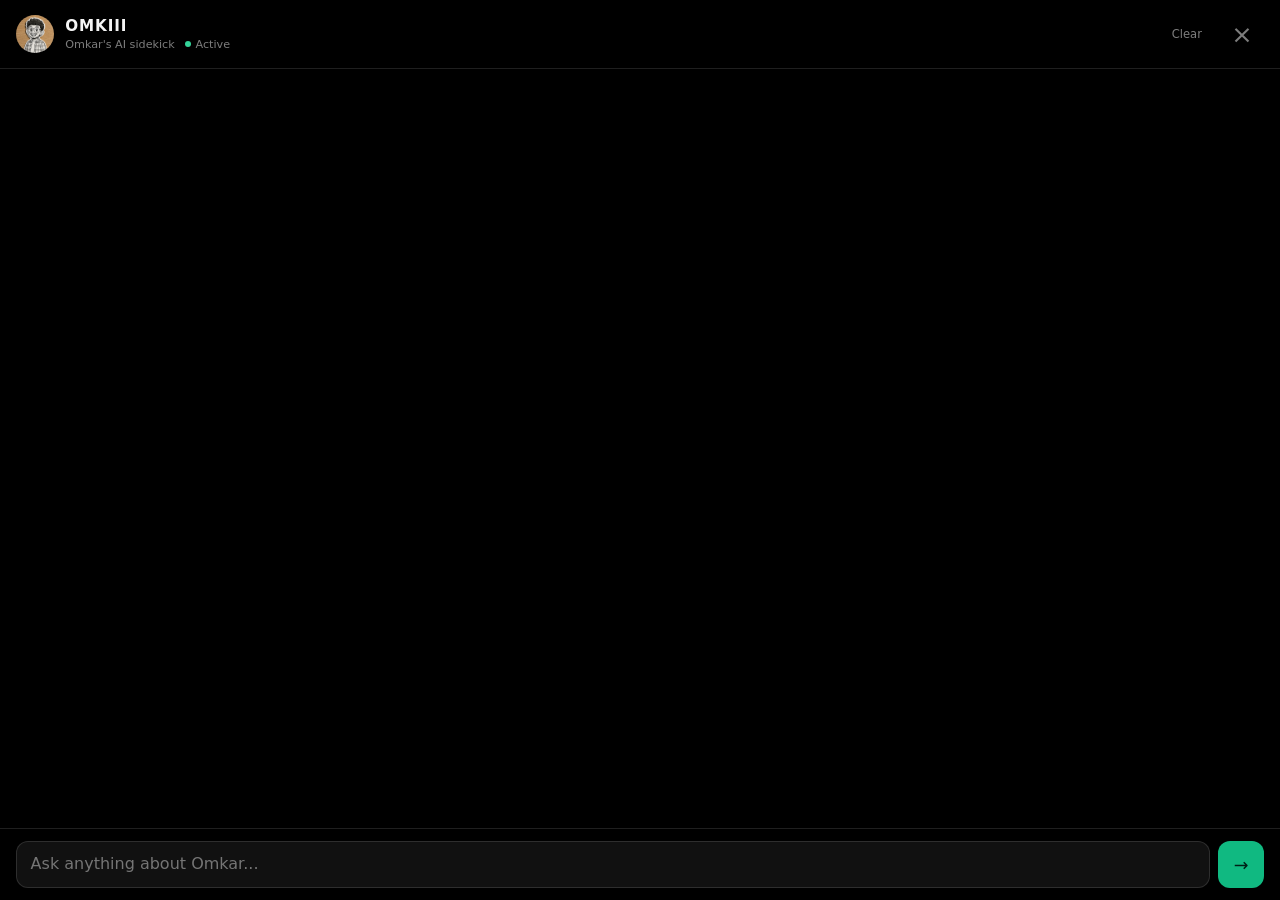
<file: omkiii.html>
<!doctype html>
<html lang="en">
<head>
  <meta charset="utf-8" />
  <meta name="viewport" content="width=device-width, initial-scale=1, viewport-fit=cover" />
  <meta name="theme-color" content="#000000" />
  <title>Omkiii | Omkar's AI Sidekick</title>
  <style>
    :root {
      --bg: #000;
      --bg2: #0a0a0a;
      --card: #111;
      --text: #f5f5f5;
      --text2: #b6b6b6;
      --muted: #7d7d7d;
      --border: rgba(255, 255, 255, .12);
      --accent: #10b981;
      --btn-on-accent: #001f16;
    }

    * { box-sizing: border-box; }
    html, body { width: 100%; height: 100%; margin: 0; background: var(--bg); color: var(--text); }
    body { min-height: 100dvh; overflow: hidden; font-family: Inter, ui-sans-serif, system-ui, sans-serif; }
    button, textarea { font: inherit; }
    .chatbot-container { width: 100%; height: 100dvh; }
    .chatbot-panel { width: 100%; height: 100%; display: flex; flex-direction: column; background: var(--bg); }
    .chatbot-header { display: flex; align-items: center; gap: .7rem; flex: 0 0 auto; padding: calc(.75rem + env(safe-area-inset-top)) 1rem .75rem; border-bottom: 1px solid var(--border); }
    .chatbot-heading { display: flex; align-items: center; gap: .7rem; min-width: 0; }
    .chatbot-avatar { width: 38px; height: 38px; flex: 0 0 38px; overflow: hidden; border-radius: 50%; background: var(--accent); }
    .chatbot-avatar img { width: 100%; height: 100%; display: block; object-fit: cover; }
    .chatbot-header h3 { margin: 0; font-size: .95rem; letter-spacing: .06em; }
    .chatbot-heading p { margin: .2rem 0 0; color: var(--muted); font-size: .7rem; }
    .chatbot-status::before { content: ''; display: inline-block; width: 6px; height: 6px; margin: 0 .3rem .05rem .4rem; border-radius: 50%; background: #34d399; }
    .chatbot-clear, .chatbot-close { border: 0; color: var(--muted); background: transparent; cursor: pointer; min-width: 44px; min-height: 44px; }
    .chatbot-clear { margin-left: auto; font-size: .72rem; }
    .chatbot-close { position: relative; z-index: 1; font-size: 1.6rem; touch-action: manipulation; }
    .chatbot-clear:hover, .chatbot-close:hover { color: var(--text); }
    .chatbot-messages { flex: 1 1 auto; min-height: 0; overflow-y: auto; overscroll-behavior: contain; -webkit-overflow-scrolling: touch; display: flex; flex-direction: column; gap: .8rem; padding: 1rem; }
    .chatbot-message { display: flex; flex-direction: column; gap: .25rem; animation: fadeUp .25s ease; }
    .chatbot-message.user { align-items: flex-end; }
    .chatbot-message-content { max-width: 88%; padding: .8rem .95rem; border-radius: 14px; color: var(--text2); border: 1px solid var(--border); white-space: pre-wrap; word-break: break-word; font-size: .88rem; line-height: 1.55; }
    .chatbot-message.user .chatbot-message-content { color: var(--btn-on-accent); background: var(--accent); border-color: var(--accent); }
    .chatbot-suggestions { display: flex; flex: 0 0 auto; gap: .45rem; overflow-x: auto; padding: 0 1rem .75rem; scrollbar-width: none; }
    .chatbot-suggestions:empty { display: none; }
    .chatbot-suggestion, .chatbot-action, .chatbot-retry { border: 1px solid var(--border); border-radius: 999px; background: transparent; color: var(--text2); cursor: pointer; font-size: .72rem; padding: .45rem .7rem; text-decoration: none; }
    .chatbot-suggestion { flex: 0 0 auto; white-space: nowrap; }
    .chatbot-actions { display: flex; flex-wrap: wrap; gap: .4rem; max-width: 88%; }
    .chatbot-retry { align-self: flex-start; }
    .chatbot-typing { align-self: flex-start; display: inline-flex; align-items: center; gap: .22rem; color: var(--muted); padding: .7rem .85rem; font-size: .72rem; }
    .chatbot-typing span { width: 5px; height: 5px; border-radius: 50%; background: var(--muted); animation: chatbotPulse 1.1s infinite ease-in-out; }
    .chatbot-typing span:nth-child(2) { animation-delay: .15s; }
    .chatbot-typing span:nth-child(3) { animation-delay: .3s; }
    .chatbot-typing em { margin-left: .25rem; font-style: normal; }
    .chatbot-input-wrapper { display: flex; flex: 0 0 auto; gap: .5rem; padding: .75rem 1rem calc(.75rem + env(safe-area-inset-bottom)); border-top: 1px solid var(--border); background: var(--bg); }
    .chatbot-form { display: flex; width: 100%; gap: .5rem; }
    .chatbot-input { width: 100%; min-height: 44px; max-height: 110px; resize: none; padding: .7rem .85rem; border: 1px solid var(--border); border-radius: 12px; outline: 0; background: var(--card); color: var(--text); line-height: 1.4; }
    .chatbot-input:focus { border-color: var(--accent); }
    .chatbot-send { min-width: 46px; min-height: 46px; border: 0; border-radius: 12px; background: var(--accent); color: var(--btn-on-accent); cursor: pointer; font-size: 1.1rem; }
    .chatbot-send:disabled { opacity: .5; cursor: wait; }
    @keyframes fadeUp { from { opacity: 0; transform: translateY(5px); } to { opacity: 1; transform: translateY(0); } }
    @keyframes chatbotPulse { 0%, 80%, 100% { opacity: .35; transform: translateY(0); } 40% { opacity: 1; transform: translateY(-3px); } }
    @media (prefers-reduced-motion: reduce) { .chatbot-message { animation: none; } }
  </style>
</head>
<body data-chat-page="true">
  <main id="chatbotContainer" class="chatbot-container">
    <section class="chatbot-panel open" id="chatbotPanel" role="dialog" aria-label="Omkiii chat" aria-modal="true">
      <header class="chatbot-header">
        <div class="chatbot-heading">
          <div class="chatbot-avatar" aria-hidden="true"><img src="images/image.png" alt="" /></div>
          <div>
            <h3>OMKIII</h3>
            <p>Omkar's AI sidekick <span class="chatbot-status">Active</span></p>
          </div>
        </div>
        <button class="chatbot-clear" id="chatbotClear" type="button">Clear</button>
        <button class="chatbot-close" id="chatbotClose" type="button" aria-label="Back to portfolio">&times;</button>
      </header>
      <div class="chatbot-messages" id="chatbotMessages"></div>
      <div class="chatbot-suggestions" id="chatbotSuggestions" aria-label="Suggested questions"></div>
      <div class="chatbot-input-wrapper">
        <form class="chatbot-form" id="chatbotForm">
        <textarea id="chatbotInput" class="chatbot-input" rows="1" placeholder="Ask anything about Omkar..." autocomplete="off" aria-label="Message for Omkiii"></textarea>
        <button class="chatbot-send" id="chatbotSend" type="submit" aria-label="Send message">→</button>
        </form>
      </div>
    </section>
  </main>
  <script src="chatbot.js" defer></script>
</body>
</html>
</file>
